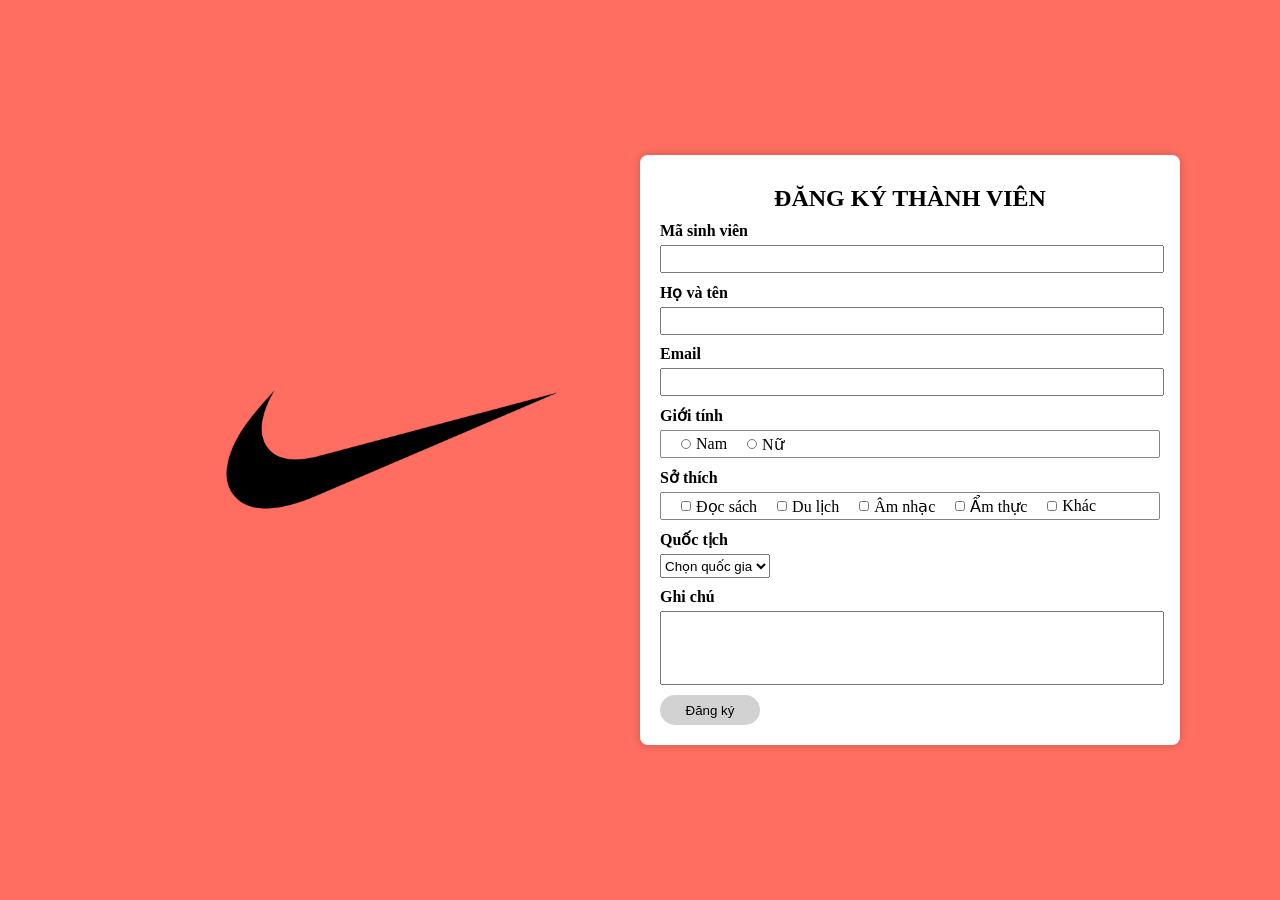
<file: register/index.html>
<!DOCTYPE html>
<html lang="en">

<head>
    <meta charset="UTF-8">
    <meta name="viewport" content="width=device-width, initial-scale=1.0">
    <title>Đăng ký</title>
    <link rel="stylesheet" href="./style.css">
    <link rel="shortcut icon" href="../assets/images/logo.png" type="image/svg+xml">
    <script src="./script.js"></script>
</head>

<body>
    <img src="../assets/images/logo.png" alt="nike">
    <div class="container">
        <h2>ĐĂNG KÝ THÀNH VIÊN</h2>

        <form action="process_form.php" method="post">
            <div class="items">
                <h4>Mã sinh viên</h4>
                <input type="number" id="student-id" name="student-id" required>
                <div id="student-id-error" class="error-message"></div>
            </div>

            <div class="items">
                <h4>Họ và tên</h4>
                <input type="text" id="full-name" name="full-name" required>
                <div id="full-name-error" class="error-message"></div>
            </div>

            <div class="items">
                <h4>Email</h4>
                <input type="email" id="email" name="email" required>
                <div id="email-error" class="error-message"></div>
            </div>

            <div class="items">
                <h4>Giới tính</h4>
                <div class="check">
                    <input type="radio" id="gender-male" name="gender" value="male">
                    <label for="gender-male">Nam</label>
                    <input type="radio" id="gender-female" name="gender" value="female">
                    <label for="gender-female">Nữ</label>
                </div>
                <div id="gender-error" class="error-message"></div>
            </div>

            <div class="items">
                <h4>Sở thích</h4>
                <div class="check">
                    <input type="checkbox" name="hobby" value="Đọc sách">Đọc sách
                    <input type="checkbox" name="hobby" value="Du lịch">Du lịch
                    <input type="checkbox" name="hobby" value="Âm nhạc">Âm nhạc
                    <input type="checkbox" name="hobby" value="Ẩm thực">Ẩm thực
                    <input type="checkbox" name="hobby" value="Khác">Khác
                </div>
                <div id="hobby-error" class="error-message"></div>
            </div>


            <div class="items">
                <h4>Quốc tịch</h4>
                <select id="country" name="country">
                    <option value="" disabled selected>Chọn quốc gia</option>
                    <option value="Vietnam">Việt Nam</option>
                    <option value="USA">Hoa Kỳ</option>
                    <option value="Japan">Nhật Bản</option>
                </select>
                <div id="country-error" class="error-message"></div>
            </div>

            <div class="items">
                <h4>Ghi chú</h4>
                <input type="text" class="note" maxlength="200" name="note">
                <div id="note-error" class="error-message"></div>
            </div>

            <button type="submit" onclick="validateForm()">Đăng ký</button>
        </form>

    </div>

</body>

</html>
</file>
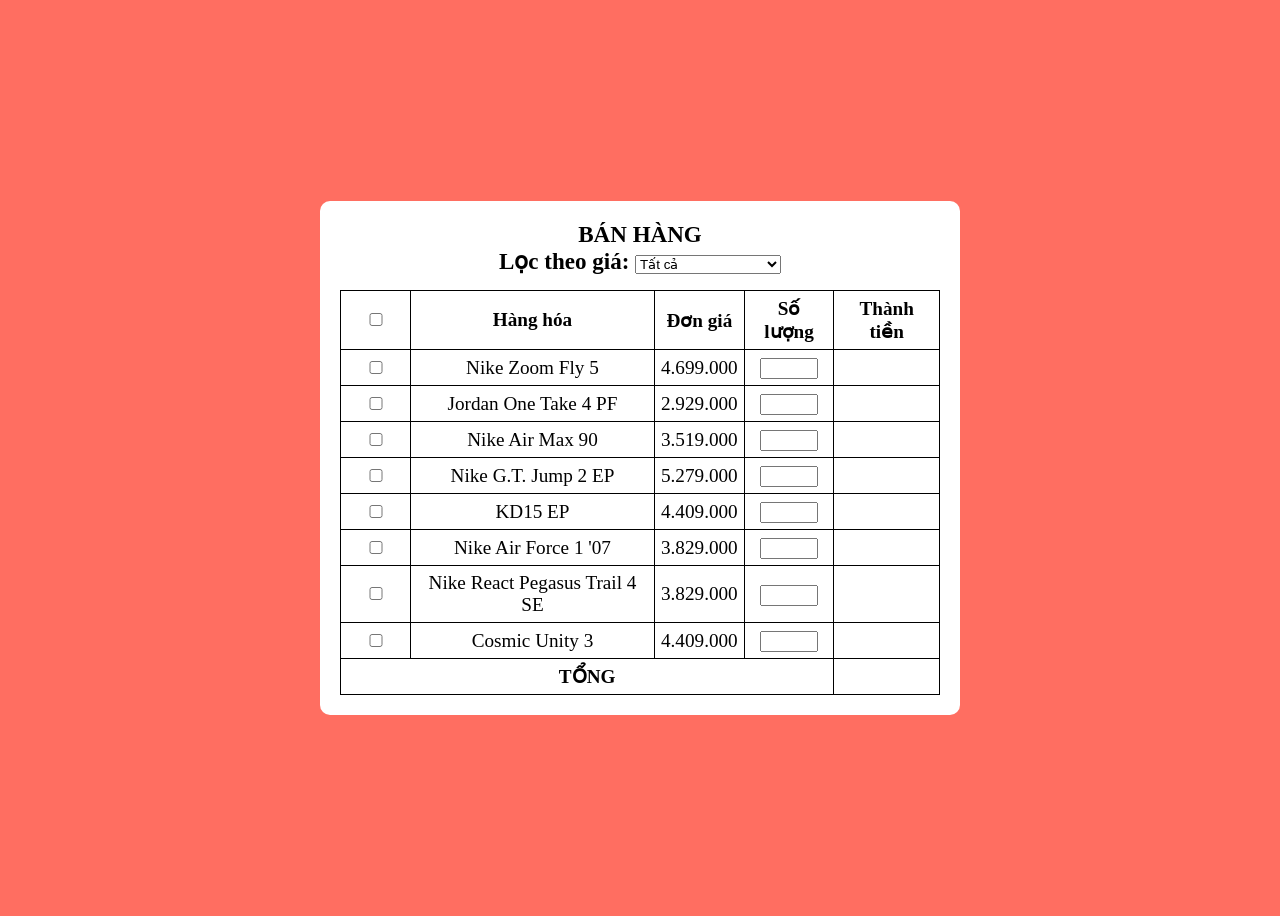
<file: sell/index.html>
<!DOCTYPE html>
<html lang="en">

<head>
    <meta charset="UTF-8">
    <meta name="viewport" content="width=device-width, initial-scale=1.0">
    <title>Bán hàng</title>
    <link rel="shortcut icon" href="../assets/images/logo.png" type="image/svg+xml">
    <link rel="stylesheet" href="./style.css">

<body>
    <div class="wrapper">
        <div class="container">
            <table>
                <caption>BÁN HÀNG</caption>
                <caption id="priceFilterInfo" class="price-filter-info">
                    <label for="priceFilter">Lọc theo giá:</label>
                    <select id="priceFilter">
                        <option value="0">Tất cả</option>
                        <option value="1000000">Dưới 1.000.000 VND</option>
                        <option value="2000000">Dưới 2.000.000 VND</option>
                        <option value="3000000">Dưới 3.000.000 VND</option>
                        <option value="4000000">Dưới 4.000.000 VND</option>
                        <option value="5000000">Dưới 5.000.000 VND</option>
                    </select>
                </caption>
                <thead>
                    <tr>
                        <th><input type="checkbox" id="chonhet"></th>
                        <th>Hàng hóa</th>
                        <th>Đơn giá</th>
                        <th>Số lượng</th>
                        <th>Thành tiền</th>
                    </tr>
                </thead>
                <tbody>
                    <tr>
                        <td><input type="checkbox" class="chon"></td>
                        <td>Nike Zoom Fly 5</td>
                        <td value="4699000">4.699.000</td>
                        <td><input type="number" name="" id=""></td>
                        <td><span></span></td>
                    </tr>
                    <tr>
                        <td><input type="checkbox" class="chon"></td>
                        <td>Jordan One Take 4 PF</td>
                        <td value="2929000">2.929.000</td>
                        <td><input type="number" name="" id=""></td>
                        <td><span></span></td>
                    </tr>
                    <tr>
                        <td><input type="checkbox" class="chon"></td>
                        <td>Nike Air Max 90</td>
                        <td value="3.519.000">3.519.000</td>
                        <td><input type="number" name="" id=""></td>
                        <td><span></span></td>
                    </tr>
                    <tr>
                        <td><input type="checkbox" class="chon"></td>
                        <td>Nike G.T. Jump 2 EP</td>
                        <td value="5.279.000">5.279.000</td>
                        <td><input type="number" name="" id=""></td>
                        <td><span></span></td>
                    </tr>
                    <tr>
                        <td><input type="checkbox" class="chon"></td>
                        <td>KD15 EP</td>
                        <td value="4.409.000">4.409.000</td>
                        <td><input type="number" name="" id=""></td>
                        <td><span></span></td>
                    </tr>
                    <tr>
                        <td><input type="checkbox" class="chon"></td>
                        <td>Nike Air Force 1 '07</td>
                        <td value="3.829.000">3.829.000</td>
                        <td><input type="number" name="" id=""></td>
                        <td><span></span></td>
                    </tr>
                    <tr>
                        <td><input type="checkbox" class="chon"></td>
                        <td>Nike React Pegasus Trail 4 SE</td>
                        <td value="3.829.000">3.829.000</td>
                        <td><input type="number" name="" id=""></td>
                        <td><span></span></td>
                    </tr>
                    <tr>
                        <td><input type="checkbox" class="chon"></td>
                        <td>Cosmic Unity 3</td>
                        <td value="4.409.000">4.409.000</td>
                        <td><input type="number" name="" id=""></td>
                        <td><span></span></td>
                    </tr>
                    <tr>
                        <td colspan="4" style=" font-weight: bolder;">TỔNG</td>
                        <td><span></span></td>
                    </tr>

                </tbody>
            </table>
        </div>
    </div>

    <script>

        const priceFilter = document.getElementById('priceFilter');
        priceFilter.addEventListener('change', function () {
            const selectedPrice = parseInt(this.value);
            const rows = document.querySelectorAll('tbody tr');

            rows.forEach(row => {
                const priceElement = row.querySelector('td[value]');
                const price = parseFloat(priceElement.getAttribute('value').replace(/\./g, ''));

                if (selectedPrice === 0 || price <= selectedPrice) {
                    row.style.display = 'table-row'; // Hiển thị hàng nếu giá thỏa mãn điều kiện
                } else {
                    row.style.display = 'none'; // Ẩn hàng nếu giá không thỏa mãn điều kiện
                }
            });
        });

        // Lắng nghe sự kiện khi checkbox "chonhet" thay đổi
        const selectAllCheckbox = document.getElementById('chonhet');
        selectAllCheckbox.addEventListener('change', function () {
            const allCheckboxes = document.querySelectorAll('tbody input[type="checkbox"].chon');
            allCheckboxes.forEach(checkbox => {
                checkbox.checked = this.checked; // Đặt trạng thái cho tất cả checkbox bên dưới dựa trên checkbox "chonhet"
                const quantityInput = checkbox.closest('tr').querySelector('input[type="number"]');
                const priceElement = checkbox.closest('tr').querySelector('td[value]');
                const totalElement = checkbox.closest('tr').querySelector('td span');
                if (this.checked) {
                    quantityInput.value = 1; // Nếu checkbox được chọn, đặt số lượng thành 1
                    calculateTotal(quantityInput, priceElement, totalElement);
                } else {
                    quantityInput.value = 0; // Nếu checkbox được bỏ chọn, đặt số lượng thành 0
                    totalElement.textContent = '';
                }
                calculateGrandTotal(); // Tính lại tổng số tiền khi có sự thay đổi
            });
        });

        // Lắng nghe sự kiện khi số lượng thay đổi
        const quantityInputs = document.querySelectorAll('tbody input[type="number"]');
        quantityInputs.forEach(input => {
            input.addEventListener('change', function () {
                const checkbox = this.closest('tr').querySelector('input[type="checkbox"]');
                const priceElement = this.closest('tr').querySelector('td[value]');
                const totalElement = this.closest('tr').querySelector('td span');
                checkbox.checked = this.value > 0; // Tích chọn nếu số lượng lớn hơn 0
                calculateTotal(this, priceElement, totalElement);
                calculateGrandTotal(); // Tính lại tổng số tiền khi có sự thay đổi
            });
        });

        // Lắng nghe sự kiện khi checkbox "chon" thay đổi
        const individualCheckboxes = document.querySelectorAll('tbody input[type="checkbox"].chon');
        individualCheckboxes.forEach(checkbox => {
            checkbox.addEventListener('change', function () {
                const quantityInput = this.closest('tr').querySelector('input[type="number"]');
                const priceElement = this.closest('tr').querySelector('td[value]');
                const totalElement = this.closest('tr').querySelector('td span');
                if (this.checked) {
                    quantityInput.value = 1; // Nếu checkbox được chọn, đặt số lượng thành 1
                } else {
                    quantityInput.value = 0; // Nếu checkbox được bỏ chọn, đặt số lượng thành 0
                    totalElement.textContent = '';
                }
                calculateTotal(quantityInput, priceElement, totalElement);
                calculateGrandTotal(); // Tính lại tổng số tiền khi có sự thay đổi
            });
        });

        // Hàm tính tổng tiền dựa trên số lượng và đơn giá
        function calculateTotal(quantityInput, priceElement, totalElement) {
            const quantity = parseInt(quantityInput.value);
            const price = parseFloat(priceElement.getAttribute('value').replace(/\./g, ''));
            const total = quantity * price;
            totalElement.textContent = formatCurrency(total);
        }

        // Hàm tính tổng số tiền của tất cả các mặt hàng đã chọn
        function calculateGrandTotal() {
            const selectedCheckboxes = document.querySelectorAll('tbody input[type="checkbox"].chon:checked');
            let grandTotal = 0;
            selectedCheckboxes.forEach(checkbox => {
                const totalElement = checkbox.closest('tr').querySelector('td span');
                if (totalElement.textContent) {
                    grandTotal += parseFloat(totalElement.textContent.replace(/\D+/g, ''));
                }
            });

            const grandTotalElement = document.querySelector('tbody tr:last-child td span');
            grandTotalElement.textContent = formatCurrency(grandTotal);
        }


        // Hàm định dạng số tiền thành chuỗi có dấu ngăn cách hàng nghìn
        function formatCurrency(amount) {
            return amount.toLocaleString('vi-VN', { style: 'currency', currency: 'VND' });
        }

    </script>

</body>

</html>
</file>
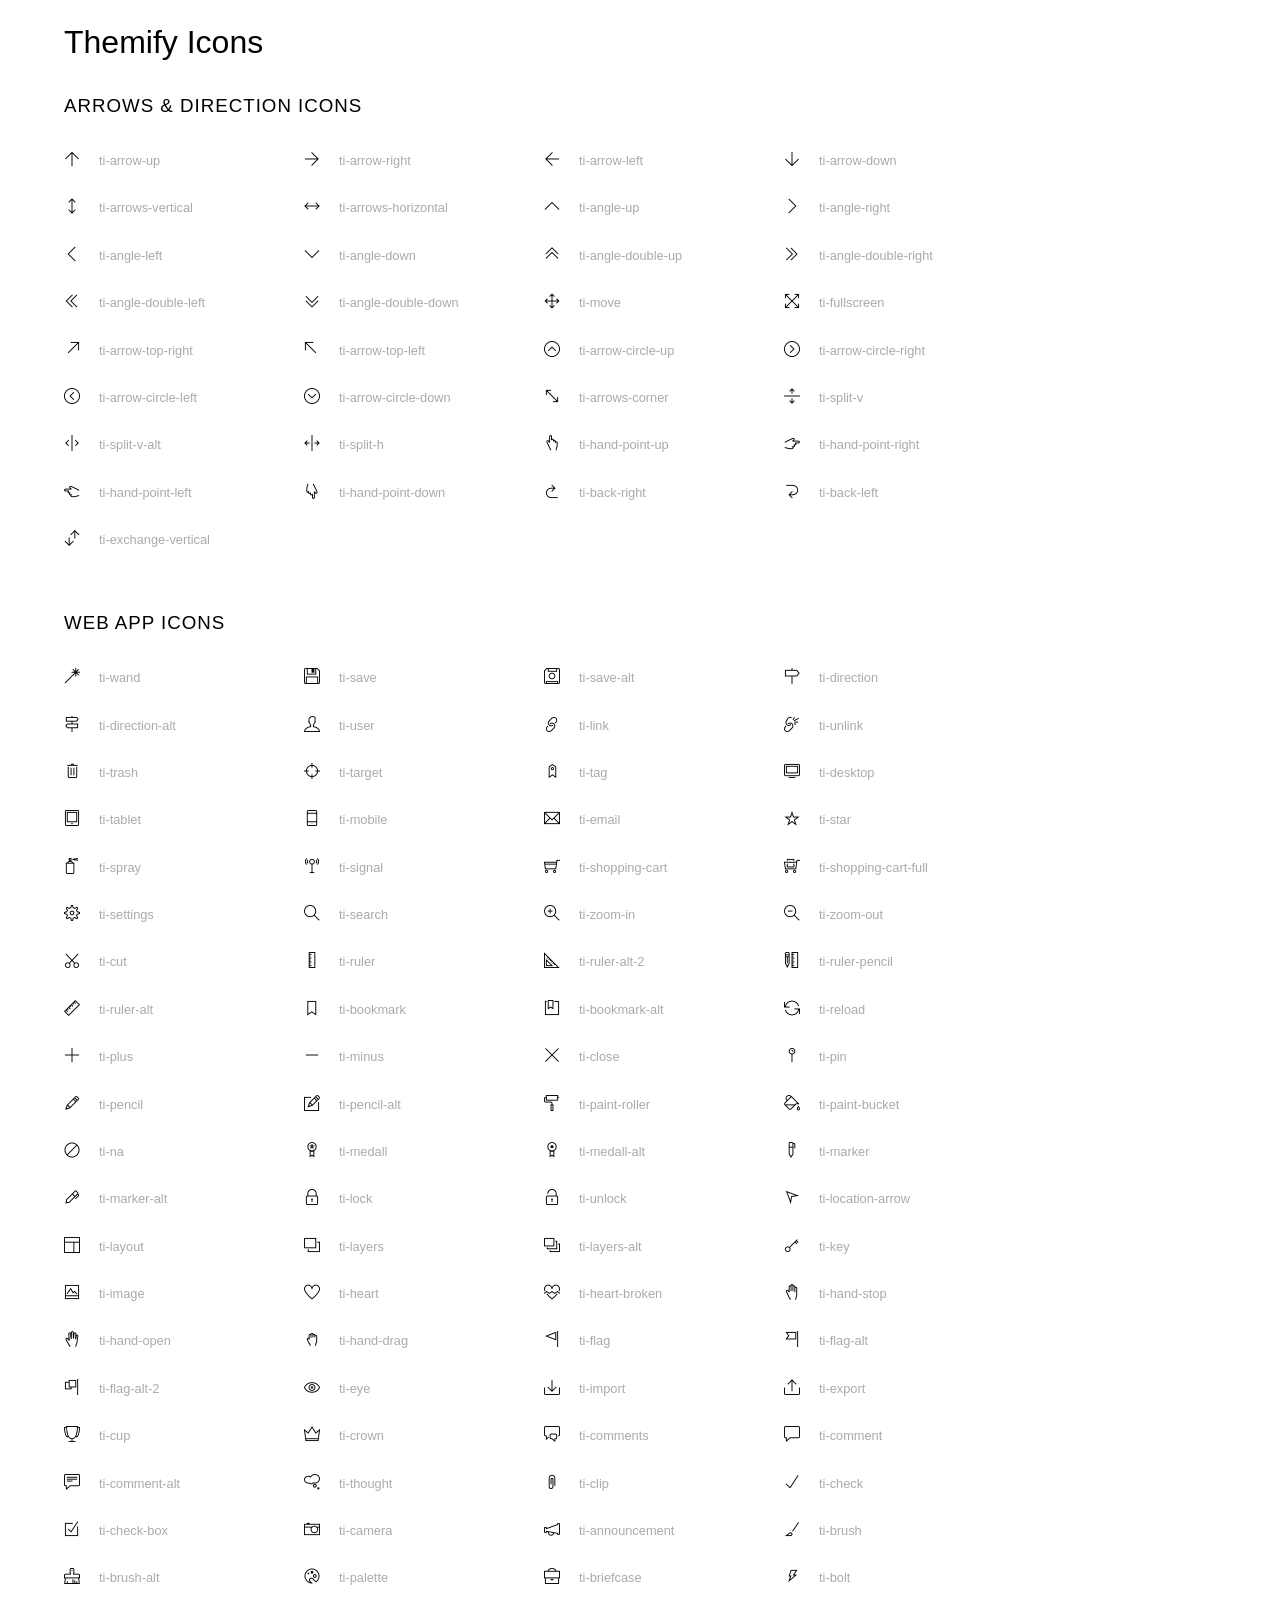
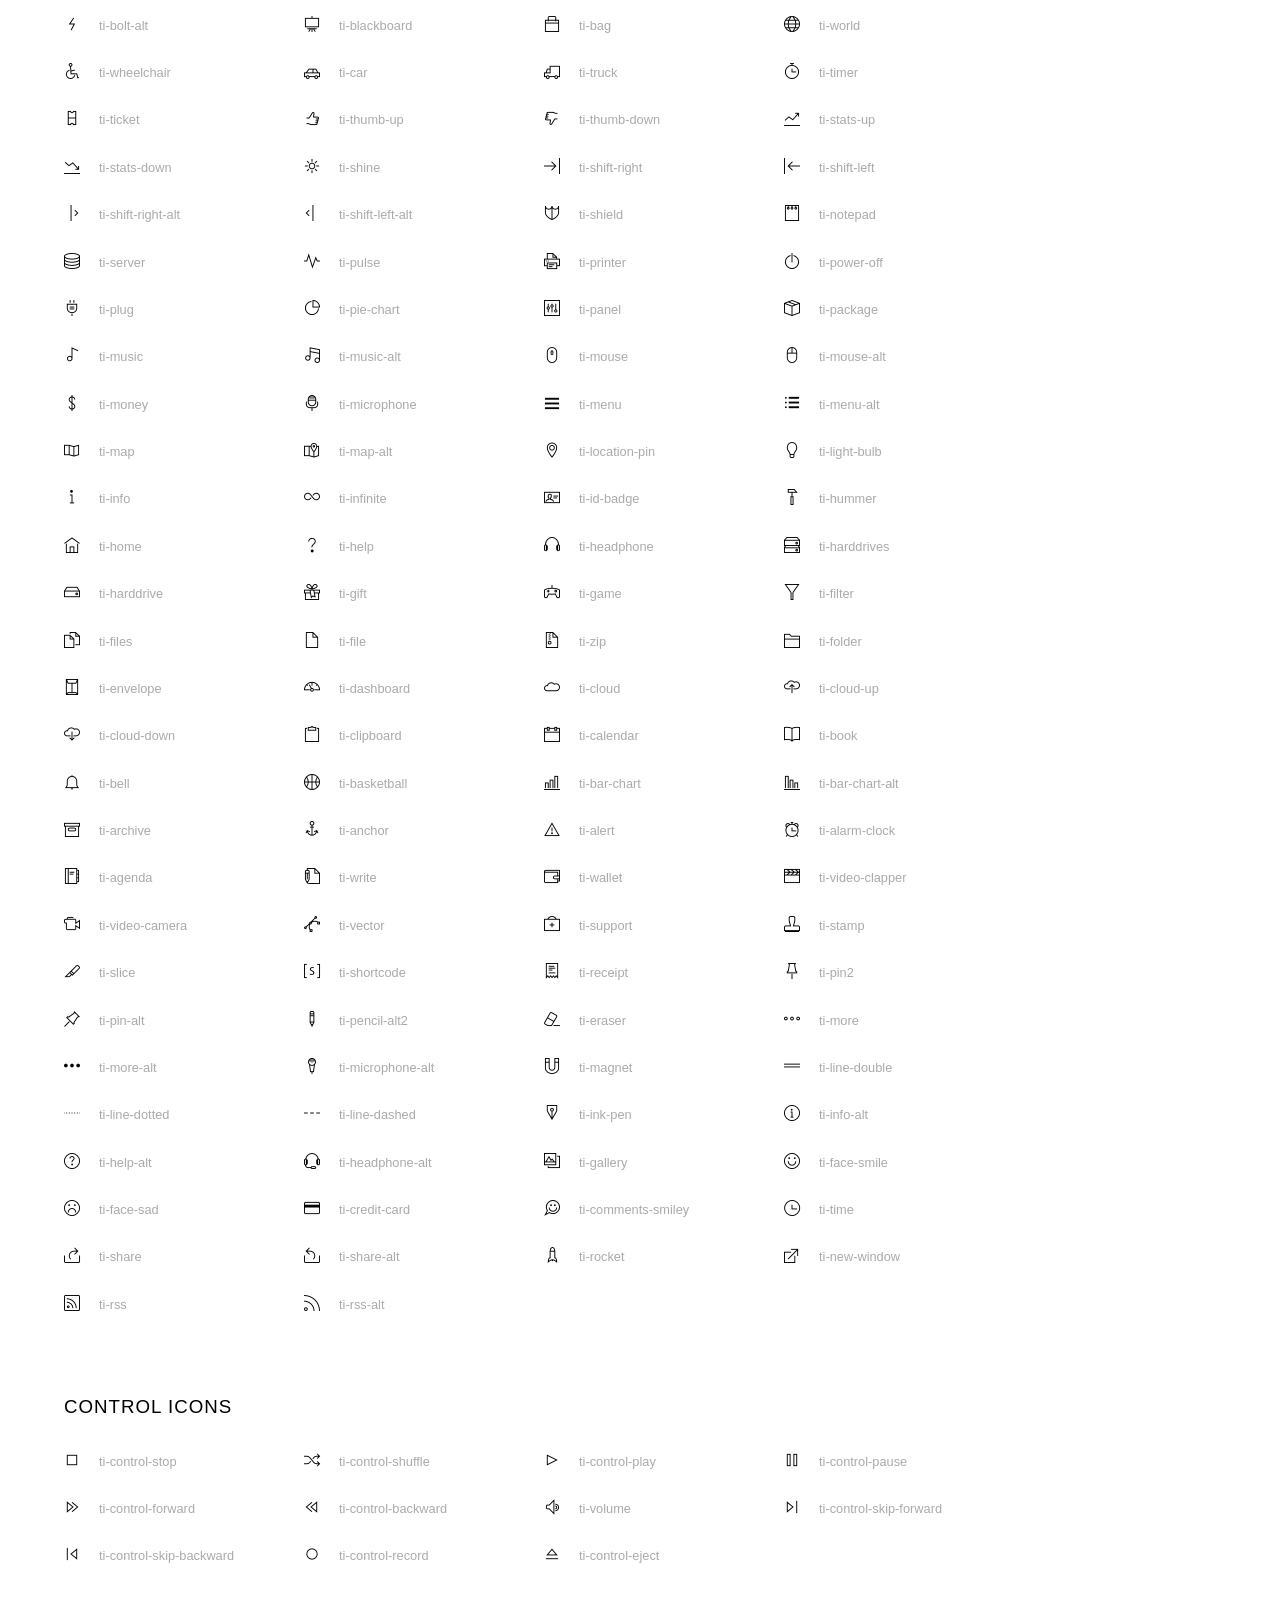
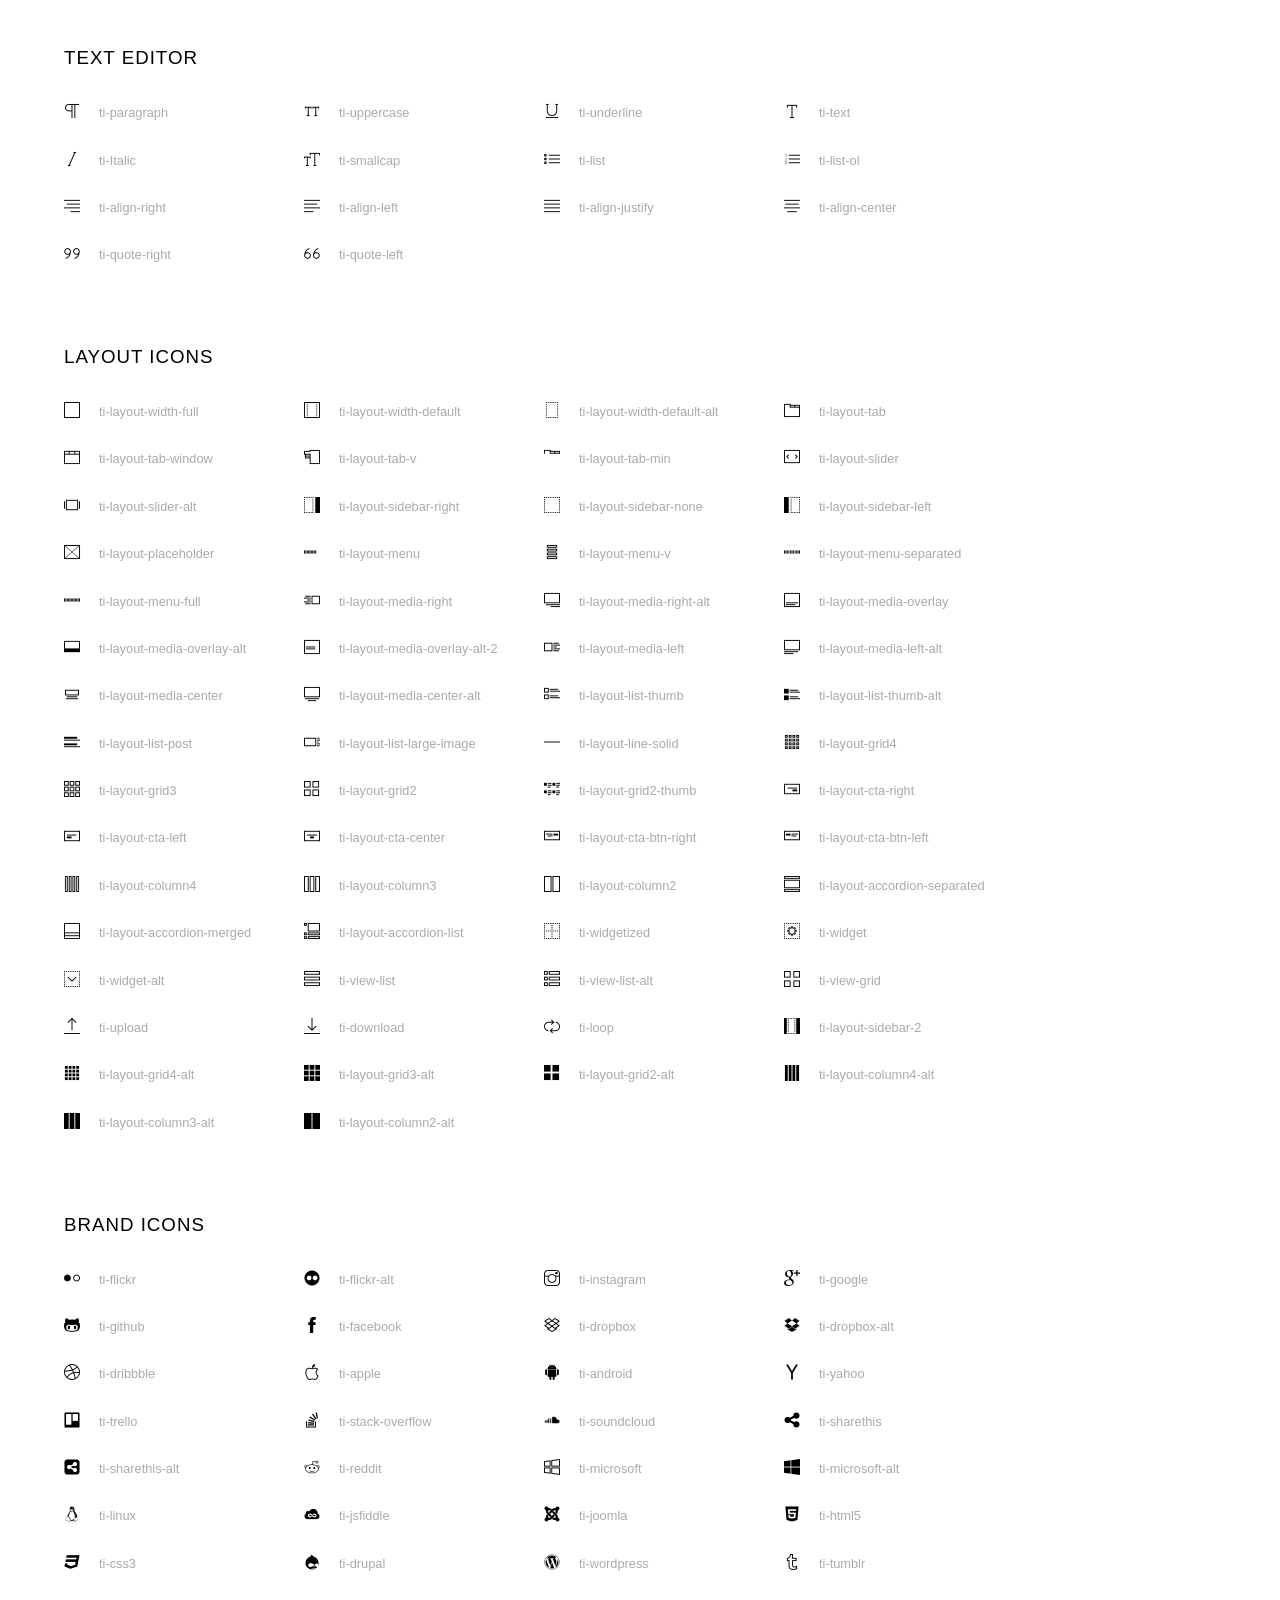
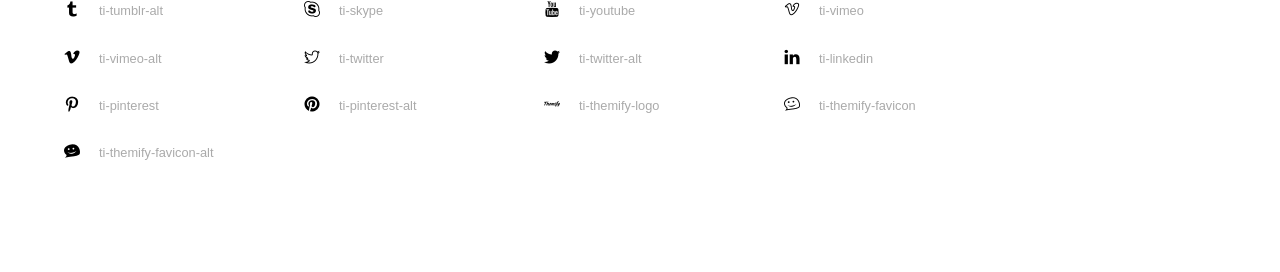
<file: assets/font/index.html>
<!doctype html>
<html>
<head>
	<meta charset="utf-8">
	<title>Themify Icon Font</title>
	<meta name="viewport" content="width=device-width">
	<link rel="stylesheet" href="demo-files/demo.css">
	<link rel="stylesheet" href="themify-icons.css">
	<!--[if lt IE 8]><!-->
	<link rel="stylesheet" href="ie7/ie7.css">
	<!--<![endif]-->
</head>
<body>
	<h1>Themify Icons</h1>

	<div class="icon-section">

		<div class="icon-section">
			<h3>Arrows &amp; Direction Icons </h3>

			<div class="icon-container">
				<span class="ti-arrow-up"></span><span class="icon-name"> ti-arrow-up</span>
			</div>
			<div class="icon-container">
				<span class="ti-arrow-right"></span><span class="icon-name"> ti-arrow-right</span>
			</div>
			<div class="icon-container">
				<span class="ti-arrow-left"></span><span class="icon-name"> ti-arrow-left</span>
			</div>
			<div class="icon-container">
				<span class="ti-arrow-down"></span><span class="icon-name"> ti-arrow-down</span>
			</div>
			<div class="icon-container">
				<span class="ti-arrows-vertical"></span><span class="icon-name"> ti-arrows-vertical</span>
			</div>
			<div class="icon-container">
				<span class="ti-arrows-horizontal"></span><span class="icon-name"> ti-arrows-horizontal</span>
			</div>
			<div class="icon-container">
				<span class="ti-angle-up"></span><span class="icon-name"> ti-angle-up</span>
			</div>
			<div class="icon-container">
				<span class="ti-angle-right"></span><span class="icon-name"> ti-angle-right</span>
			</div>
			<div class="icon-container">
				<span class="ti-angle-left"></span><span class="icon-name"> ti-angle-left</span>
			</div>
			<div class="icon-container">
				<span class="ti-angle-down"></span><span class="icon-name"> ti-angle-down</span>
			</div>	
			<div class="icon-container">
				<span class="ti-angle-double-up"></span><span class="icon-name"> ti-angle-double-up</span>
			</div>
			<div class="icon-container">
				<span class="ti-angle-double-right"></span><span class="icon-name"> ti-angle-double-right</span>
			</div>
			<div class="icon-container">
				<span class="ti-angle-double-left"></span><span class="icon-name"> ti-angle-double-left</span>
			</div>
			<div class="icon-container">
				<span class="ti-angle-double-down"></span><span class="icon-name"> ti-angle-double-down</span>
			</div>					
			<div class="icon-container">
				<span class="ti-move"></span><span class="icon-name"> ti-move</span>
			</div>
			<div class="icon-container">
				<span class="ti-fullscreen"></span><span class="icon-name"> ti-fullscreen</span>
			</div>
			<div class="icon-container">
				<span class="ti-arrow-top-right"></span><span class="icon-name"> ti-arrow-top-right</span>
			</div>
			<div class="icon-container">
				<span class="ti-arrow-top-left"></span><span class="icon-name"> ti-arrow-top-left</span>
			</div>
			<div class="icon-container">
				<span class="ti-arrow-circle-up"></span><span class="icon-name"> ti-arrow-circle-up</span>
			</div>
			<div class="icon-container">
				<span class="ti-arrow-circle-right"></span><span class="icon-name"> ti-arrow-circle-right</span>
			</div>
			<div class="icon-container">
				<span class="ti-arrow-circle-left"></span><span class="icon-name"> ti-arrow-circle-left</span>
			</div>
			<div class="icon-container">
				<span class="ti-arrow-circle-down"></span><span class="icon-name"> ti-arrow-circle-down</span>
			</div>
			<div class="icon-container">
				<span class="ti-arrows-corner"></span><span class="icon-name"> ti-arrows-corner</span>
			</div>
			<div class="icon-container">
				<span class="ti-split-v"></span><span class="icon-name"> ti-split-v</span>
			</div>

			<div class="icon-container">
				<span class="ti-split-v-alt"></span><span class="icon-name"> ti-split-v-alt</span>
			</div>
			<div class="icon-container">
				<span class="ti-split-h"></span><span class="icon-name"> ti-split-h</span>
			</div>
			<div class="icon-container">
				<span class="ti-hand-point-up"></span><span class="icon-name"> ti-hand-point-up</span>
			</div>
			<div class="icon-container">
				<span class="ti-hand-point-right"></span><span class="icon-name"> ti-hand-point-right</span>
			</div>
			<div class="icon-container">
				<span class="ti-hand-point-left"></span><span class="icon-name"> ti-hand-point-left</span>
			</div>
			<div class="icon-container">
				<span class="ti-hand-point-down"></span><span class="icon-name"> ti-hand-point-down</span>
			</div>
			<div class="icon-container">
				<span class="ti-back-right"></span><span class="icon-name"> ti-back-right</span>
			</div>
			<div class="icon-container">
				<span class="ti-back-left"></span><span class="icon-name"> ti-back-left</span>
			</div>
			<div class="icon-container">
				<span class="ti-exchange-vertical"></span><span class="icon-name"> ti-exchange-vertical</span>
			</div>

		</div> <!-- Arrows Icons -->



		<h3>Web App Icons</h3>
		
		<div class="icon-section">

			<div class="icon-container">
				<span class="ti-wand"></span><span class="icon-name"> ti-wand</span>
			</div>
			<div class="icon-container">
				<span class="ti-save"></span><span class="icon-name"> ti-save</span>
			</div>
			<div class="icon-container">
				<span class="ti-save-alt"></span><span class="icon-name"> ti-save-alt</span>
			</div>

			<div class="icon-container">
				<span class="ti-direction"></span><span class="icon-name"> ti-direction</span>
			</div>
			<div class="icon-container">
				<span class="ti-direction-alt"></span><span class="icon-name"> ti-direction-alt</span>
			</div>
			<div class="icon-container">
				<span class="ti-user"></span><span class="icon-name"> ti-user</span>
			</div>
			<div class="icon-container">
				<span class="ti-link"></span><span class="icon-name"> ti-link</span>
			</div>
			<div class="icon-container">
				<span class="ti-unlink"></span><span class="icon-name"> ti-unlink</span>
			</div>
			<div class="icon-container">
				<span class="ti-trash"></span><span class="icon-name"> ti-trash</span>
			</div>
			<div class="icon-container">
				<span class="ti-target"></span><span class="icon-name"> ti-target</span>
			</div>
			<div class="icon-container">
				<span class="ti-tag"></span><span class="icon-name"> ti-tag</span>
			</div>
			<div class="icon-container">
				<span class="ti-desktop"></span><span class="icon-name"> ti-desktop</span>
			</div>
			<div class="icon-container">
				<span class="ti-tablet"></span><span class="icon-name"> ti-tablet</span>
			</div>
			<div class="icon-container">
				<span class="ti-mobile"></span><span class="icon-name"> ti-mobile</span>
			</div>
			<div class="icon-container">
				<span class="ti-email"></span><span class="icon-name"> ti-email</span>
			</div>	
			<div class="icon-container">
				<span class="ti-star"></span><span class="icon-name"> ti-star</span>
			</div>
			<div class="icon-container">
				<span class="ti-spray"></span><span class="icon-name"> ti-spray</span>
			</div>
			<div class="icon-container">
				<span class="ti-signal"></span><span class="icon-name"> ti-signal</span>
			</div>
			<div class="icon-container">
				<span class="ti-shopping-cart"></span><span class="icon-name"> ti-shopping-cart</span>
			</div>
			<div class="icon-container">
				<span class="ti-shopping-cart-full"></span><span class="icon-name"> ti-shopping-cart-full</span>
			</div>
			<div class="icon-container">
				<span class="ti-settings"></span><span class="icon-name"> ti-settings</span>
			</div>
			<div class="icon-container">
				<span class="ti-search"></span><span class="icon-name"> ti-search</span>
			</div>
			<div class="icon-container">
				<span class="ti-zoom-in"></span><span class="icon-name"> ti-zoom-in</span>
			</div>
			<div class="icon-container">
				<span class="ti-zoom-out"></span><span class="icon-name"> ti-zoom-out</span>
			</div>
			<div class="icon-container">
				<span class="ti-cut"></span><span class="icon-name"> ti-cut</span>
			</div>
			<div class="icon-container">
				<span class="ti-ruler"></span><span class="icon-name"> ti-ruler</span>
			</div>
			<div class="icon-container">
				<span class="ti-ruler-alt-2"></span><span class="icon-name"> ti-ruler-alt-2</span>
			</div>			
			<div class="icon-container">
				<span class="ti-ruler-pencil"></span><span class="icon-name"> ti-ruler-pencil</span>
			</div>
			<div class="icon-container">
				<span class="ti-ruler-alt"></span><span class="icon-name"> ti-ruler-alt</span>
			</div>
			<div class="icon-container">
				<span class="ti-bookmark"></span><span class="icon-name"> ti-bookmark</span>
			</div>
			<div class="icon-container">
				<span class="ti-bookmark-alt"></span><span class="icon-name"> ti-bookmark-alt</span>
			</div>
			<div class="icon-container">
				<span class="ti-reload"></span><span class="icon-name"> ti-reload</span>
			</div>
			<div class="icon-container">
				<span class="ti-plus"></span><span class="icon-name"> ti-plus</span>
			</div>
			<div class="icon-container">
				<span class="ti-minus"></span><span class="icon-name"> ti-minus</span>
			</div>
			<div class="icon-container">
				<span class="ti-close"></span><span class="icon-name"> ti-close</span>
			</div>			
			<div class="icon-container">
				<span class="ti-pin"></span><span class="icon-name"> ti-pin</span>
			</div>
			<div class="icon-container">
				<span class="ti-pencil"></span><span class="icon-name"> ti-pencil</span>
			</div>
					
		  	<div class="icon-container">
				<span class="ti-pencil-alt"></span><span class="icon-name"> ti-pencil-alt</span>
			</div>
			<div class="icon-container">
				<span class="ti-paint-roller"></span><span class="icon-name"> ti-paint-roller</span>
			</div>
			<div class="icon-container">
				<span class="ti-paint-bucket"></span><span class="icon-name"> ti-paint-bucket</span>
			</div>
			<div class="icon-container">
				<span class="ti-na"></span><span class="icon-name"> ti-na</span>
			</div>
			<div class="icon-container">
				<span class="ti-medall"></span><span class="icon-name"> ti-medall</span>
			</div>
			<div class="icon-container">
				<span class="ti-medall-alt"></span><span class="icon-name"> ti-medall-alt</span>
			</div>
			<div class="icon-container">
				<span class="ti-marker"></span><span class="icon-name"> ti-marker</span>
			</div>
			<div class="icon-container">
				<span class="ti-marker-alt"></span><span class="icon-name"> ti-marker-alt</span>
			</div>

			<div class="icon-container">
				<span class="ti-lock"></span><span class="icon-name"> ti-lock</span>
			</div>
			<div class="icon-container">
				<span class="ti-unlock"></span><span class="icon-name"> ti-unlock</span>
			</div>
			<div class="icon-container">
				<span class="ti-location-arrow"></span><span class="icon-name"> ti-location-arrow</span>
			</div>
			<div class="icon-container">
				<span class="ti-layout"></span><span class="icon-name"> ti-layout</span>
			</div>
			<div class="icon-container">
				<span class="ti-layers"></span><span class="icon-name"> ti-layers</span>
			</div>
			<div class="icon-container">
				<span class="ti-layers-alt"></span><span class="icon-name"> ti-layers-alt</span>
			</div>
			<div class="icon-container">
				<span class="ti-key"></span><span class="icon-name"> ti-key</span>
			</div>
			<div class="icon-container">
				<span class="ti-image"></span><span class="icon-name"> ti-image</span>
			</div>
			<div class="icon-container">
				<span class="ti-heart"></span><span class="icon-name"> ti-heart</span>
			</div>
			<div class="icon-container">
				<span class="ti-heart-broken"></span><span class="icon-name"> ti-heart-broken</span>
			</div>
			<div class="icon-container">
				<span class="ti-hand-stop"></span><span class="icon-name"> ti-hand-stop</span>
			</div>
			<div class="icon-container">
				<span class="ti-hand-open"></span><span class="icon-name"> ti-hand-open</span>
			</div>
			<div class="icon-container">
				<span class="ti-hand-drag"></span><span class="icon-name"> ti-hand-drag</span>
			</div>
			<div class="icon-container">
				<span class="ti-flag"></span><span class="icon-name"> ti-flag</span>
			</div>
			<div class="icon-container">
				<span class="ti-flag-alt"></span><span class="icon-name"> ti-flag-alt</span>
			</div>
			<div class="icon-container">
				<span class="ti-flag-alt-2"></span><span class="icon-name"> ti-flag-alt-2</span>
			</div>
			<div class="icon-container">
				<span class="ti-eye"></span><span class="icon-name"> ti-eye</span>
			</div>
			<div class="icon-container">
				<span class="ti-import"></span><span class="icon-name"> ti-import</span>
			</div>			
			<div class="icon-container">
				<span class="ti-export"></span><span class="icon-name"> ti-export</span>
			</div>
			<div class="icon-container">
				<span class="ti-cup"></span><span class="icon-name"> ti-cup</span>
			</div>
			<div class="icon-container">
				<span class="ti-crown"></span><span class="icon-name"> ti-crown</span>
			</div>
			<div class="icon-container">
				<span class="ti-comments"></span><span class="icon-name"> ti-comments</span>
			</div>
			<div class="icon-container">
				<span class="ti-comment"></span><span class="icon-name"> ti-comment</span>
			</div>
			<div class="icon-container">
				<span class="ti-comment-alt"></span><span class="icon-name"> ti-comment-alt</span>
			</div>
			<div class="icon-container">
				<span class="ti-thought"></span><span class="icon-name"> ti-thought</span>
			</div>			
			<div class="icon-container">
				<span class="ti-clip"></span><span class="icon-name"> ti-clip</span>
			</div>

			<div class="icon-container">
				<span class="ti-check"></span><span class="icon-name"> ti-check</span>
			</div>
			<div class="icon-container">
				<span class="ti-check-box"></span><span class="icon-name"> ti-check-box</span>
			</div>
			<div class="icon-container">
				<span class="ti-camera"></span><span class="icon-name"> ti-camera</span>
			</div>
			<div class="icon-container">
				<span class="ti-announcement"></span><span class="icon-name"> ti-announcement</span>
			</div>
			<div class="icon-container">
				<span class="ti-brush"></span><span class="icon-name"> ti-brush</span>
			</div>
			<div class="icon-container">
				<span class="ti-brush-alt"></span><span class="icon-name"> ti-brush-alt</span>
			</div>
			<div class="icon-container">
				<span class="ti-palette"></span><span class="icon-name"> ti-palette</span>
			</div>			
			<div class="icon-container">
				<span class="ti-briefcase"></span><span class="icon-name"> ti-briefcase</span>
			</div>
			<div class="icon-container">
				<span class="ti-bolt"></span><span class="icon-name"> ti-bolt</span>
			</div>
			<div class="icon-container">
				<span class="ti-bolt-alt"></span><span class="icon-name"> ti-bolt-alt</span>
			</div>
			<div class="icon-container">
				<span class="ti-blackboard"></span><span class="icon-name"> ti-blackboard</span>
			</div>
			<div class="icon-container">
				<span class="ti-bag"></span><span class="icon-name"> ti-bag</span>
			</div>
			<div class="icon-container">
				<span class="ti-world"></span><span class="icon-name"> ti-world</span>
			</div>
			<div class="icon-container">
				<span class="ti-wheelchair"></span><span class="icon-name"> ti-wheelchair</span>
			</div>
			<div class="icon-container">
				<span class="ti-car"></span><span class="icon-name"> ti-car</span>
			</div>
			<div class="icon-container">
				<span class="ti-truck"></span><span class="icon-name"> ti-truck</span>
			</div>
			<div class="icon-container">
				<span class="ti-timer"></span><span class="icon-name"> ti-timer</span>
			</div>
			<div class="icon-container">
				<span class="ti-ticket"></span><span class="icon-name"> ti-ticket</span>
			</div>
			<div class="icon-container">
				<span class="ti-thumb-up"></span><span class="icon-name"> ti-thumb-up</span>
			</div>
			<div class="icon-container">
				<span class="ti-thumb-down"></span><span class="icon-name"> ti-thumb-down</span>
			</div>

			<div class="icon-container">
				<span class="ti-stats-up"></span><span class="icon-name"> ti-stats-up</span>
			</div>
			<div class="icon-container">
				<span class="ti-stats-down"></span><span class="icon-name"> ti-stats-down</span>
			</div>
			<div class="icon-container">
				<span class="ti-shine"></span><span class="icon-name"> ti-shine</span>
			</div>
			<div class="icon-container">
				<span class="ti-shift-right"></span><span class="icon-name"> ti-shift-right</span>
			</div>
			<div class="icon-container">
				<span class="ti-shift-left"></span><span class="icon-name"> ti-shift-left</span>
			</div>

			<div class="icon-container">
				<span class="ti-shift-right-alt"></span><span class="icon-name"> ti-shift-right-alt</span>
			</div>
			<div class="icon-container">
				<span class="ti-shift-left-alt"></span><span class="icon-name"> ti-shift-left-alt</span>
			</div>
			<div class="icon-container">
				<span class="ti-shield"></span><span class="icon-name"> ti-shield</span>
			</div>
			<div class="icon-container">
				<span class="ti-notepad"></span><span class="icon-name"> ti-notepad</span>
			</div>
			<div class="icon-container">
				<span class="ti-server"></span><span class="icon-name"> ti-server</span>
			</div>

			<div class="icon-container">
				<span class="ti-pulse"></span><span class="icon-name"> ti-pulse</span>
			</div>
			<div class="icon-container">
				<span class="ti-printer"></span><span class="icon-name"> ti-printer</span>
			</div>
			<div class="icon-container">
				<span class="ti-power-off"></span><span class="icon-name"> ti-power-off</span>
			</div>
			<div class="icon-container">
				<span class="ti-plug"></span><span class="icon-name"> ti-plug</span>
			</div>
			<div class="icon-container">
				<span class="ti-pie-chart"></span><span class="icon-name"> ti-pie-chart</span>
			</div>

			<div class="icon-container">
				<span class="ti-panel"></span><span class="icon-name"> ti-panel</span>
			</div>
			<div class="icon-container">
				<span class="ti-package"></span><span class="icon-name"> ti-package</span>
			</div>
			<div class="icon-container">
				<span class="ti-music"></span><span class="icon-name"> ti-music</span>
			</div>
			<div class="icon-container">
				<span class="ti-music-alt"></span><span class="icon-name"> ti-music-alt</span>
			</div>
			<div class="icon-container">
				<span class="ti-mouse"></span><span class="icon-name"> ti-mouse</span>
			</div>
			<div class="icon-container">
				<span class="ti-mouse-alt"></span><span class="icon-name"> ti-mouse-alt</span>
			</div>
			<div class="icon-container">
				<span class="ti-money"></span><span class="icon-name"> ti-money</span>
			</div>
			<div class="icon-container">
				<span class="ti-microphone"></span><span class="icon-name"> ti-microphone</span>
			</div>
			<div class="icon-container">
				<span class="ti-menu"></span><span class="icon-name"> ti-menu</span>
			</div>
			<div class="icon-container">
				<span class="ti-menu-alt"></span><span class="icon-name"> ti-menu-alt</span>
			</div>
			<div class="icon-container">
				<span class="ti-map"></span><span class="icon-name"> ti-map</span>
			</div>
			<div class="icon-container">
				<span class="ti-map-alt"></span><span class="icon-name"> ti-map-alt</span>
			</div>

			<div class="icon-container">
				<span class="ti-location-pin"></span><span class="icon-name"> ti-location-pin</span>
			</div>

			<div class="icon-container">
				<span class="ti-light-bulb"></span><span class="icon-name"> ti-light-bulb</span>
			</div>
			<div class="icon-container">
				<span class="ti-info"></span><span class="icon-name"> ti-info</span>
			</div>
			<div class="icon-container">
				<span class="ti-infinite"></span><span class="icon-name"> ti-infinite</span>
			</div>
			<div class="icon-container">
				<span class="ti-id-badge"></span><span class="icon-name"> ti-id-badge</span>
			</div>
			<div class="icon-container">
				<span class="ti-hummer"></span><span class="icon-name"> ti-hummer</span>
			</div>
			<div class="icon-container">
				<span class="ti-home"></span><span class="icon-name"> ti-home</span>
			</div>
			<div class="icon-container">
				<span class="ti-help"></span><span class="icon-name"> ti-help</span>
			</div>
			<div class="icon-container">
				<span class="ti-headphone"></span><span class="icon-name"> ti-headphone</span>
			</div>
			<div class="icon-container">
				<span class="ti-harddrives"></span><span class="icon-name"> ti-harddrives</span>
			</div>
			<div class="icon-container">
				<span class="ti-harddrive"></span><span class="icon-name"> ti-harddrive</span>
			</div>
			<div class="icon-container">
				<span class="ti-gift"></span><span class="icon-name"> ti-gift</span>
			</div>
			<div class="icon-container">
				<span class="ti-game"></span><span class="icon-name"> ti-game</span>
			</div>
			<div class="icon-container">
				<span class="ti-filter"></span><span class="icon-name"> ti-filter</span>
			</div>
			<div class="icon-container">
				<span class="ti-files"></span><span class="icon-name"> ti-files</span>
			</div>
			<div class="icon-container">
				<span class="ti-file"></span><span class="icon-name"> ti-file</span>
			</div>
			<div class="icon-container">
				<span class="ti-zip"></span><span class="icon-name"> ti-zip</span>
			</div>
			<div class="icon-container">
				<span class="ti-folder"></span><span class="icon-name"> ti-folder</span>
			</div>			
			<div class="icon-container">
				<span class="ti-envelope"></span><span class="icon-name"> ti-envelope</span>
			</div>


			<div class="icon-container">
				<span class="ti-dashboard"></span><span class="icon-name"> ti-dashboard</span>
			</div>
			<div class="icon-container">
				<span class="ti-cloud"></span><span class="icon-name"> ti-cloud</span>
			</div>
			<div class="icon-container">
				<span class="ti-cloud-up"></span><span class="icon-name"> ti-cloud-up</span>
			</div>
			<div class="icon-container">
				<span class="ti-cloud-down"></span><span class="icon-name"> ti-cloud-down</span>
			</div>
			<div class="icon-container">
				<span class="ti-clipboard"></span><span class="icon-name"> ti-clipboard</span>
			</div>
			<div class="icon-container">
				<span class="ti-calendar"></span><span class="icon-name"> ti-calendar</span>
			</div>
			<div class="icon-container">
				<span class="ti-book"></span><span class="icon-name"> ti-book</span>
			</div>
			<div class="icon-container">
				<span class="ti-bell"></span><span class="icon-name"> ti-bell</span>
			</div>
			<div class="icon-container">
				<span class="ti-basketball"></span><span class="icon-name"> ti-basketball</span>
			</div>
			<div class="icon-container">
				<span class="ti-bar-chart"></span><span class="icon-name"> ti-bar-chart</span>
			</div>
			<div class="icon-container">
				<span class="ti-bar-chart-alt"></span><span class="icon-name"> ti-bar-chart-alt</span>
			</div>


			<div class="icon-container">
				<span class="ti-archive"></span><span class="icon-name"> ti-archive</span>
			</div>
			<div class="icon-container">
				<span class="ti-anchor"></span><span class="icon-name"> ti-anchor</span>
			</div>

			<div class="icon-container">
				<span class="ti-alert"></span><span class="icon-name"> ti-alert</span>
			</div>
			<div class="icon-container">
				<span class="ti-alarm-clock"></span><span class="icon-name"> ti-alarm-clock</span>
			</div>
			<div class="icon-container">
				<span class="ti-agenda"></span><span class="icon-name"> ti-agenda</span>
			</div>
			<div class="icon-container">
				<span class="ti-write"></span><span class="icon-name"> ti-write</span>
			</div>

			<div class="icon-container">
				<span class="ti-wallet"></span><span class="icon-name"> ti-wallet</span>
			</div>
			<div class="icon-container">
				<span class="ti-video-clapper"></span><span class="icon-name"> ti-video-clapper</span>
			</div>
			<div class="icon-container">
				<span class="ti-video-camera"></span><span class="icon-name"> ti-video-camera</span>
			</div>
			<div class="icon-container">
				<span class="ti-vector"></span><span class="icon-name"> ti-vector</span>
			</div>

			<div class="icon-container">
				<span class="ti-support"></span><span class="icon-name"> ti-support</span>
			</div>
			<div class="icon-container">
				<span class="ti-stamp"></span><span class="icon-name"> ti-stamp</span>
			</div>
			<div class="icon-container">
				<span class="ti-slice"></span><span class="icon-name"> ti-slice</span>
			</div>
			<div class="icon-container">
				<span class="ti-shortcode"></span><span class="icon-name"> ti-shortcode</span>
			</div>
			<div class="icon-container">
				<span class="ti-receipt"></span><span class="icon-name"> ti-receipt</span>
			</div>
			<div class="icon-container">
				<span class="ti-pin2"></span><span class="icon-name"> ti-pin2</span>
			</div>
			<div class="icon-container">
				<span class="ti-pin-alt"></span><span class="icon-name"> ti-pin-alt</span>
			</div>
			<div class="icon-container">
				<span class="ti-pencil-alt2"></span><span class="icon-name"> ti-pencil-alt2</span>
			</div>
			<div class="icon-container">
				<span class="ti-eraser"></span><span class="icon-name"> ti-eraser</span>
			</div>			
			<div class="icon-container">
				<span class="ti-more"></span><span class="icon-name"> ti-more</span>
			</div>
			<div class="icon-container">
				<span class="ti-more-alt"></span><span class="icon-name"> ti-more-alt</span>
			</div>
			<div class="icon-container">
				<span class="ti-microphone-alt"></span><span class="icon-name"> ti-microphone-alt</span>
			</div>
			<div class="icon-container">
				<span class="ti-magnet"></span><span class="icon-name"> ti-magnet</span>
			</div>
			<div class="icon-container">
				<span class="ti-line-double"></span><span class="icon-name"> ti-line-double</span>
			</div>
			<div class="icon-container">
				<span class="ti-line-dotted"></span><span class="icon-name"> ti-line-dotted</span>
			</div>
			<div class="icon-container">
				<span class="ti-line-dashed"></span><span class="icon-name"> ti-line-dashed</span>
			</div>

			<div class="icon-container">
				<span class="ti-ink-pen"></span><span class="icon-name"> ti-ink-pen</span>
			</div>
			<div class="icon-container">
				<span class="ti-info-alt"></span><span class="icon-name"> ti-info-alt</span>
			</div>
			<div class="icon-container">
				<span class="ti-help-alt"></span><span class="icon-name"> ti-help-alt</span>
			</div>
			<div class="icon-container">
				<span class="ti-headphone-alt"></span><span class="icon-name"> ti-headphone-alt</span>
			</div>

			<div class="icon-container">
				<span class="ti-gallery"></span><span class="icon-name"> ti-gallery</span>
			</div>
			<div class="icon-container">
				<span class="ti-face-smile"></span><span class="icon-name"> ti-face-smile</span>
			</div>
			<div class="icon-container">
				<span class="ti-face-sad"></span><span class="icon-name"> ti-face-sad</span>
			</div>
			<div class="icon-container">
				<span class="ti-credit-card"></span><span class="icon-name"> ti-credit-card</span>
			</div>
			<div class="icon-container">
				<span class="ti-comments-smiley"></span><span class="icon-name"> ti-comments-smiley</span>
			</div>
			<div class="icon-container">
				<span class="ti-time"></span><span class="icon-name"> ti-time</span>
			</div>
			<div class="icon-container">
				<span class="ti-share"></span><span class="icon-name"> ti-share</span>
			</div>
			<div class="icon-container">
				<span class="ti-share-alt"></span><span class="icon-name"> ti-share-alt</span>
			</div>
			<div class="icon-container">
				<span class="ti-rocket"></span><span class="icon-name"> ti-rocket</span>
			</div>

			<div class="icon-container">
				<span class="ti-new-window"></span><span class="icon-name"> ti-new-window</span>
			</div>

			<div class="icon-container">
				<span class="ti-rss"></span><span class="icon-name"> ti-rss</span>
			</div>

			<div class="icon-container">
				<span class="ti-rss-alt"></span><span class="icon-name"> ti-rss-alt</span>
			</div>
			
		</div><!-- Web App Icons -->


		<div class="icon-section">
			<h3>Control Icons</h3>
			<div class="icon-container">
				<span class="ti-control-stop"></span><span class="icon-name"> ti-control-stop</span>
			</div>
			<div class="icon-container">
				<span class="ti-control-shuffle"></span><span class="icon-name"> ti-control-shuffle</span>
			</div>
			<div class="icon-container">
				<span class="ti-control-play"></span><span class="icon-name"> ti-control-play</span>
			</div>
			<div class="icon-container">
				<span class="ti-control-pause"></span><span class="icon-name"> ti-control-pause</span>
			</div>
			<div class="icon-container">
				<span class="ti-control-forward"></span><span class="icon-name"> ti-control-forward</span>
			</div>
			<div class="icon-container">
				<span class="ti-control-backward"></span><span class="icon-name"> ti-control-backward</span>
			</div>	
			<div class="icon-container">
				<span class="ti-volume"></span><span class="icon-name"> ti-volume</span>
			</div>
			<div class="icon-container">
				<span class="ti-control-skip-forward"></span><span class="icon-name"> ti-control-skip-forward</span>
			</div>
			<div class="icon-container">
				<span class="ti-control-skip-backward"></span><span class="icon-name"> ti-control-skip-backward</span>
			</div>
			<div class="icon-container">
				<span class="ti-control-record"></span><span class="icon-name"> ti-control-record</span>
			</div>
			<div class="icon-container">
				<span class="ti-control-eject"></span><span class="icon-name"> ti-control-eject</span>
			</div>			
		</div> <!-- Control Icons -->


		<div class="icon-section">
			<h3>Text Editor</h3>

			<div class="icon-container">
				<span class="ti-paragraph"></span><span class="icon-name"> ti-paragraph</span>
			</div>
			<div class="icon-container">
				<span class="ti-uppercase"></span><span class="icon-name"> ti-uppercase</span>
			</div>

			<div class="icon-container">
				<span class="ti-underline"></span><span class="icon-name"> ti-underline</span>
			</div>
			<div class="icon-container">
				<span class="ti-text"></span><span class="icon-name"> ti-text</span>
			</div>
			<div class="icon-container">
				<span class="ti-Italic"></span><span class="icon-name"> ti-Italic</span>
			</div>
			<div class="icon-container">
				<span class="ti-smallcap"></span><span class="icon-name"> ti-smallcap</span>
			</div>
			<div class="icon-container">
				<span class="ti-list"></span><span class="icon-name"> ti-list</span>
			</div>
			<div class="icon-container">
				<span class="ti-list-ol"></span><span class="icon-name"> ti-list-ol</span>
			</div>
			<div class="icon-container">
				<span class="ti-align-right"></span><span class="icon-name"> ti-align-right</span>
			</div>
			<div class="icon-container">
				<span class="ti-align-left"></span><span class="icon-name"> ti-align-left</span>
			</div>
			<div class="icon-container">
				<span class="ti-align-justify"></span><span class="icon-name"> ti-align-justify</span>
			</div>
			<div class="icon-container">
				<span class="ti-align-center"></span><span class="icon-name"> ti-align-center</span>
			</div>
			<div class="icon-container">
				<span class="ti-quote-right"></span><span class="icon-name"> ti-quote-right</span>
			</div>
			<div class="icon-container">
				<span class="ti-quote-left"></span><span class="icon-name"> ti-quote-left</span>
			</div>

		</div> <!-- Text Editor -->



		<div class="icon-section">
			<h3>Layout Icons</h3>
			<div class="icon-container">
				<span class="ti-layout-width-full"></span><span class="icon-name"> ti-layout-width-full</span>
			</div>
			<div class="icon-container">
				<span class="ti-layout-width-default"></span><span class="icon-name"> ti-layout-width-default</span>
			</div>
			<div class="icon-container">
				<span class="ti-layout-width-default-alt"></span><span class="icon-name"> ti-layout-width-default-alt</span>
			</div>
			<div class="icon-container">
				<span class="ti-layout-tab"></span><span class="icon-name"> ti-layout-tab</span>
			</div>
			<div class="icon-container">
				<span class="ti-layout-tab-window"></span><span class="icon-name"> ti-layout-tab-window</span>
			</div>
			<div class="icon-container">
				<span class="ti-layout-tab-v"></span><span class="icon-name"> ti-layout-tab-v</span>
			</div>
			<div class="icon-container">
				<span class="ti-layout-tab-min"></span><span class="icon-name"> ti-layout-tab-min</span>
			</div>
			<div class="icon-container">
				<span class="ti-layout-slider"></span><span class="icon-name"> ti-layout-slider</span>
			</div>
			<div class="icon-container">
				<span class="ti-layout-slider-alt"></span><span class="icon-name"> ti-layout-slider-alt</span>
			</div>
			<div class="icon-container">
				<span class="ti-layout-sidebar-right"></span><span class="icon-name"> ti-layout-sidebar-right</span>
			</div>
			<div class="icon-container">
				<span class="ti-layout-sidebar-none"></span><span class="icon-name"> ti-layout-sidebar-none</span>
			</div>
			<div class="icon-container">
				<span class="ti-layout-sidebar-left"></span><span class="icon-name"> ti-layout-sidebar-left</span>
			</div>
			<div class="icon-container">
				<span class="ti-layout-placeholder"></span><span class="icon-name"> ti-layout-placeholder</span>
			</div>
			<div class="icon-container">
				<span class="ti-layout-menu"></span><span class="icon-name"> ti-layout-menu</span>
			</div>
			<div class="icon-container">
				<span class="ti-layout-menu-v"></span><span class="icon-name"> ti-layout-menu-v</span>
			</div>
			<div class="icon-container">
				<span class="ti-layout-menu-separated"></span><span class="icon-name"> ti-layout-menu-separated</span>
			</div>
			<div class="icon-container">
				<span class="ti-layout-menu-full"></span><span class="icon-name"> ti-layout-menu-full</span>
			</div>
			<div class="icon-container">
				<span class="ti-layout-media-right"></span><span class="icon-name"> ti-layout-media-right</span>
			</div>
			<div class="icon-container">
				<span class="ti-layout-media-right-alt"></span><span class="icon-name"> ti-layout-media-right-alt</span>
			</div>
			<div class="icon-container">
				<span class="ti-layout-media-overlay"></span><span class="icon-name"> ti-layout-media-overlay</span>
			</div>
			<div class="icon-container">
				<span class="ti-layout-media-overlay-alt"></span><span class="icon-name"> ti-layout-media-overlay-alt</span>
			</div>
			<div class="icon-container">
				<span class="ti-layout-media-overlay-alt-2"></span><span class="icon-name"> ti-layout-media-overlay-alt-2</span>
			</div>
			<div class="icon-container">
				<span class="ti-layout-media-left"></span><span class="icon-name"> ti-layout-media-left</span>
			</div>
			<div class="icon-container">
				<span class="ti-layout-media-left-alt"></span><span class="icon-name"> ti-layout-media-left-alt</span>
			</div>
			<div class="icon-container">
				<span class="ti-layout-media-center"></span><span class="icon-name"> ti-layout-media-center</span>
			</div>
			<div class="icon-container">
				<span class="ti-layout-media-center-alt"></span><span class="icon-name"> ti-layout-media-center-alt</span>
			</div>
			<div class="icon-container">
				<span class="ti-layout-list-thumb"></span><span class="icon-name"> ti-layout-list-thumb</span>
			</div>
			<div class="icon-container">
				<span class="ti-layout-list-thumb-alt"></span><span class="icon-name"> ti-layout-list-thumb-alt</span>
			</div>
			<div class="icon-container">
				<span class="ti-layout-list-post"></span><span class="icon-name"> ti-layout-list-post</span>
			</div>
			<div class="icon-container">
				<span class="ti-layout-list-large-image"></span><span class="icon-name"> ti-layout-list-large-image</span>
			</div>
			<div class="icon-container">
				<span class="ti-layout-line-solid"></span><span class="icon-name"> ti-layout-line-solid</span>
			</div>
			<div class="icon-container">
				<span class="ti-layout-grid4"></span><span class="icon-name"> ti-layout-grid4</span>
			</div>
			<div class="icon-container">
				<span class="ti-layout-grid3"></span><span class="icon-name"> ti-layout-grid3</span>
			</div>
			<div class="icon-container">
				<span class="ti-layout-grid2"></span><span class="icon-name"> ti-layout-grid2</span>
			</div>
			<div class="icon-container">
				<span class="ti-layout-grid2-thumb"></span><span class="icon-name"> ti-layout-grid2-thumb</span>
			</div>
			<div class="icon-container">
				<span class="ti-layout-cta-right"></span><span class="icon-name"> ti-layout-cta-right</span>
			</div>
			<div class="icon-container">
				<span class="ti-layout-cta-left"></span><span class="icon-name"> ti-layout-cta-left</span>
			</div>
			<div class="icon-container">
				<span class="ti-layout-cta-center"></span><span class="icon-name"> ti-layout-cta-center</span>
			</div>
			<div class="icon-container">
				<span class="ti-layout-cta-btn-right"></span><span class="icon-name"> ti-layout-cta-btn-right</span>
			</div>
			<div class="icon-container">
				<span class="ti-layout-cta-btn-left"></span><span class="icon-name"> ti-layout-cta-btn-left</span>
			</div>
			<div class="icon-container">
				<span class="ti-layout-column4"></span><span class="icon-name"> ti-layout-column4</span>
			</div>
			<div class="icon-container">
				<span class="ti-layout-column3"></span><span class="icon-name"> ti-layout-column3</span>
			</div>
			<div class="icon-container">
				<span class="ti-layout-column2"></span><span class="icon-name"> ti-layout-column2</span>
			</div>
			<div class="icon-container">
				<span class="ti-layout-accordion-separated"></span><span class="icon-name"> ti-layout-accordion-separated</span>
			</div>
			<div class="icon-container">
				<span class="ti-layout-accordion-merged"></span><span class="icon-name"> ti-layout-accordion-merged</span>
			</div>
			<div class="icon-container">
				<span class="ti-layout-accordion-list"></span><span class="icon-name"> ti-layout-accordion-list</span>
			</div>
			<div class="icon-container">
				<span class="ti-widgetized"></span><span class="icon-name"> ti-widgetized</span>
			</div>
			<div class="icon-container">
				<span class="ti-widget"></span><span class="icon-name"> ti-widget</span>
			</div>
			<div class="icon-container">
				<span class="ti-widget-alt"></span><span class="icon-name"> ti-widget-alt</span>
			</div>
			<div class="icon-container">
				<span class="ti-view-list"></span><span class="icon-name"> ti-view-list</span>
			</div>
			<div class="icon-container">
				<span class="ti-view-list-alt"></span><span class="icon-name"> ti-view-list-alt</span>
			</div>
			<div class="icon-container">
				<span class="ti-view-grid"></span><span class="icon-name"> ti-view-grid</span>
			</div>
			<div class="icon-container">
				<span class="ti-upload"></span><span class="icon-name"> ti-upload</span>
			</div>
			<div class="icon-container">
				<span class="ti-download"></span><span class="icon-name"> ti-download</span>
			</div>	
			<div class="icon-container">
				<span class="ti-loop"></span><span class="icon-name"> ti-loop</span>
			</div>
			<div class="icon-container">
				<span class="ti-layout-sidebar-2"></span><span class="icon-name"> ti-layout-sidebar-2</span>
			</div>
			<div class="icon-container">
				<span class="ti-layout-grid4-alt"></span><span class="icon-name"> ti-layout-grid4-alt</span>
			</div>
			<div class="icon-container">
				<span class="ti-layout-grid3-alt"></span><span class="icon-name"> ti-layout-grid3-alt</span>
			</div>
			<div class="icon-container">
				<span class="ti-layout-grid2-alt"></span><span class="icon-name"> ti-layout-grid2-alt</span>
			</div>
			<div class="icon-container">
				<span class="ti-layout-column4-alt"></span><span class="icon-name"> ti-layout-column4-alt</span>
			</div>
			<div class="icon-container">
				<span class="ti-layout-column3-alt"></span><span class="icon-name"> ti-layout-column3-alt</span>
			</div>
			<div class="icon-container">
				<span class="ti-layout-column2-alt"></span><span class="icon-name"> ti-layout-column2-alt</span>
			</div>		


		</div> <!-- Layout Icons -->


		<div class="icon-section">
			<h3>Brand Icons</h3>

			<div class="icon-container">
				<span class="ti-flickr"></span><span class="icon-name"> ti-flickr</span>
			</div>
			<div class="icon-container">
				<span class="ti-flickr-alt"></span><span class="icon-name"> ti-flickr-alt</span>
			</div>			
			<div class="icon-container">
				<span class="ti-instagram"></span><span class="icon-name"> ti-instagram</span>
			</div>
			<div class="icon-container">
				<span class="ti-google"></span><span class="icon-name"> ti-google</span>
			</div>
			<div class="icon-container">
				<span class="ti-github"></span><span class="icon-name"> ti-github</span>
			</div>

			<div class="icon-container">
				<span class="ti-facebook"></span><span class="icon-name"> ti-facebook</span>
			</div>
			<div class="icon-container">
				<span class="ti-dropbox"></span><span class="icon-name"> ti-dropbox</span>
			</div>
			<div class="icon-container">
				<span class="ti-dropbox-alt"></span><span class="icon-name"> ti-dropbox-alt</span>
			</div>
			<div class="icon-container">
				<span class="ti-dribbble"></span><span class="icon-name"> ti-dribbble</span>
			</div>
			<div class="icon-container">
				<span class="ti-apple"></span><span class="icon-name"> ti-apple</span>
			</div>
			<div class="icon-container">
				<span class="ti-android"></span><span class="icon-name"> ti-android</span>
			</div>
			<div class="icon-container">
				<span class="ti-yahoo"></span><span class="icon-name"> ti-yahoo</span>
			</div>
			<div class="icon-container">
				<span class="ti-trello"></span><span class="icon-name"> ti-trello</span>
			</div>
			<div class="icon-container">
				<span class="ti-stack-overflow"></span><span class="icon-name"> ti-stack-overflow</span>
			</div>
			<div class="icon-container">
				<span class="ti-soundcloud"></span><span class="icon-name"> ti-soundcloud</span>
			</div>
			<div class="icon-container">
				<span class="ti-sharethis"></span><span class="icon-name"> ti-sharethis</span>
			</div>
			<div class="icon-container">
				<span class="ti-sharethis-alt"></span><span class="icon-name"> ti-sharethis-alt</span>
			</div>
			<div class="icon-container">
				<span class="ti-reddit"></span><span class="icon-name"> ti-reddit</span>
			</div>

			<div class="icon-container">
				<span class="ti-microsoft"></span><span class="icon-name"> ti-microsoft</span>
			</div>
			<div class="icon-container">
				<span class="ti-microsoft-alt"></span><span class="icon-name"> ti-microsoft-alt</span>
			</div>
			<div class="icon-container">
				<span class="ti-linux"></span><span class="icon-name"> ti-linux</span>
			</div>
			<div class="icon-container">
				<span class="ti-jsfiddle"></span><span class="icon-name"> ti-jsfiddle</span>
			</div>
			<div class="icon-container">
				<span class="ti-joomla"></span><span class="icon-name"> ti-joomla</span>
			</div>
			<div class="icon-container">
				<span class="ti-html5"></span><span class="icon-name"> ti-html5</span>
			</div>
			<div class="icon-container">
				<span class="ti-css3"></span><span class="icon-name"> ti-css3</span>
			</div>	
			<div class="icon-container">
				<span class="ti-drupal"></span><span class="icon-name"> ti-drupal</span>
			</div>
			<div class="icon-container">
				<span class="ti-wordpress"></span><span class="icon-name"> ti-wordpress</span>
			</div>		
			<div class="icon-container">
				<span class="ti-tumblr"></span><span class="icon-name"> ti-tumblr</span>
			</div>
			<div class="icon-container">
				<span class="ti-tumblr-alt"></span><span class="icon-name"> ti-tumblr-alt</span>
			</div>
			<div class="icon-container">
				<span class="ti-skype"></span><span class="icon-name"> ti-skype</span>
			</div>
			<div class="icon-container">
				<span class="ti-youtube"></span><span class="icon-name"> ti-youtube</span>
			</div>
			<div class="icon-container">
				<span class="ti-vimeo"></span><span class="icon-name"> ti-vimeo</span>
			</div>
			<div class="icon-container">
				<span class="ti-vimeo-alt"></span><span class="icon-name"> ti-vimeo-alt</span>
			</div>			
			<div class="icon-container">
				<span class="ti-twitter"></span><span class="icon-name"> ti-twitter</span>
			</div>
			<div class="icon-container">
				<span class="ti-twitter-alt"></span><span class="icon-name"> ti-twitter-alt</span>
			</div>
			<div class="icon-container">
				<span class="ti-linkedin"></span><span class="icon-name"> ti-linkedin</span>
			</div>
			<div class="icon-container">
				<span class="ti-pinterest"></span><span class="icon-name"> ti-pinterest</span>
			</div>

			<div class="icon-container">
				<span class="ti-pinterest-alt"></span><span class="icon-name"> ti-pinterest-alt</span>
			</div>
			<div class="icon-container">
				<span class="ti-themify-logo"></span><span class="icon-name"> ti-themify-logo</span>
			</div>
			<div class="icon-container">
				<span class="ti-themify-favicon"></span><span class="icon-name"> ti-themify-favicon</span>
			</div>
			<div class="icon-container">
				<span class="ti-themify-favicon-alt"></span><span class="icon-name"> ti-themify-favicon-alt</span>
			</div>

		</div> <!-- brand Icons -->

	</div>

</body>
</html>
</file>
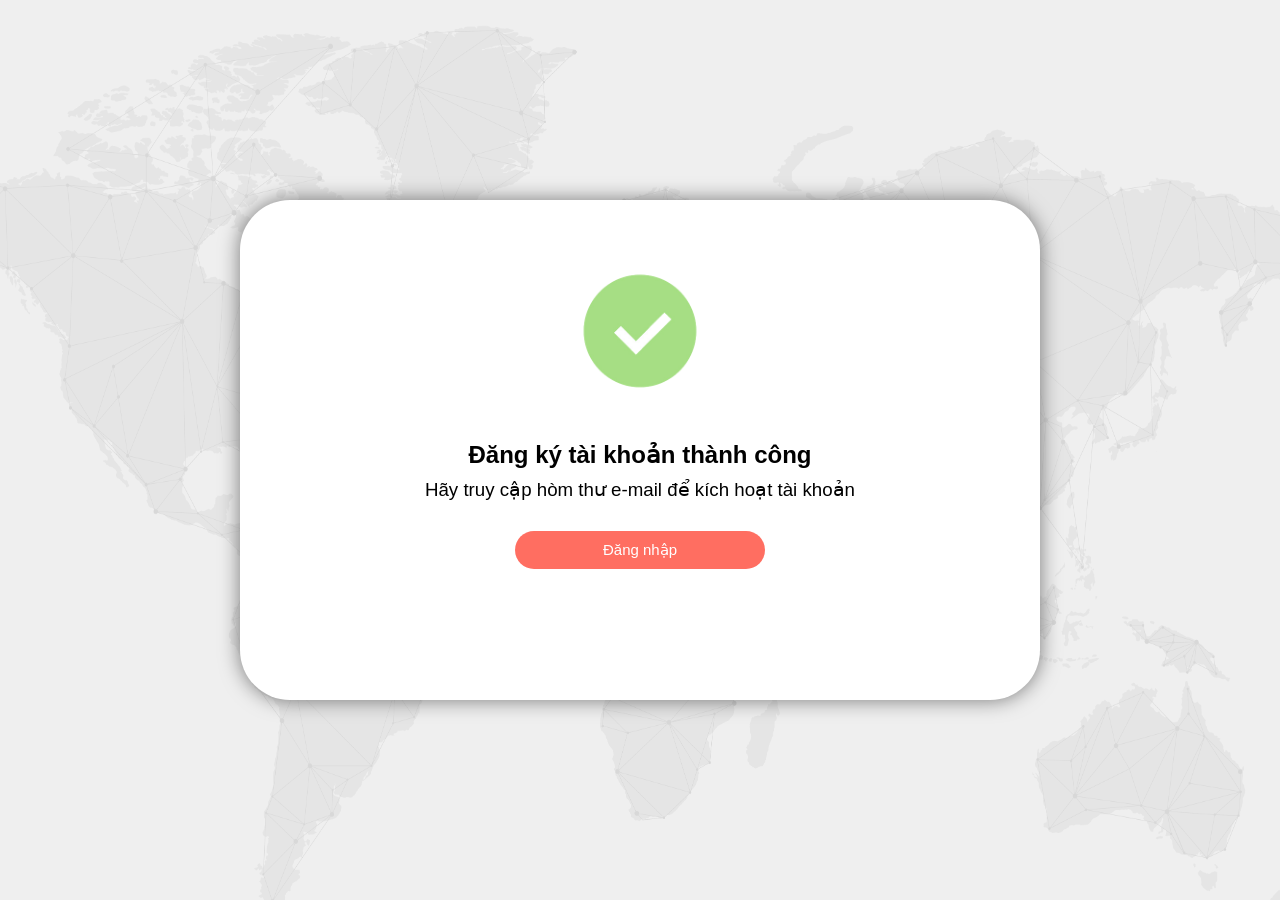
<file: register/registered.html>
<!DOCTYPE html>
<html lang="en">
<head>
    <meta charset="UTF-8">
    <meta name="viewport" content="width=device-width, initial-scale=1.0">
    <title>Đăng ký thành công</title>
    <style>
        *{
            padding: 0;
            margin: 0;
            font-family: 'Roboto', sans-serif;
        }

        
        
        img{
            width: 100%;
            height: 100vh;
            position: relative;
            opacity: 0.7;
        }
        .box{
            width: 800px;
            height: 500px;
            position: absolute;
            top: 50%; /* Đặt box ở giữa theo chiều dọc */
            left: 50%; /* Đặt box ở giữa theo chiều ngang */
            transform: translate(-50%, -50%); /* Dịch chuyển box để nó ở chính giữa hoàn toàn */
            background-color: white; 
            border-radius: 50px;
            box-shadow: 0 0 20px rgba(0, 0, 0, 0.5);
            display: flex;
            flex-direction: column;
            justify-content: center;
            align-items: center;
        }
        .tick{
            width: 200px;
            height: 200px;
            margin-top: -100px;
        }
        h2{
            margin: 10px;
        }
        h3{
            font-weight: 400;
            margin-bottom: 30px;
        }
        button{
            width: 250px;
            background: hsl(5, 100%, 69%);
            color: white;
            padding: 10px;
            border: none;
            border-radius: 20px;
            font-size: 15px;
        }
    </style>
</head>
<body>
    <img src="./bg.jpg" alt="">
    <div class="box">
        <img class="tick" src="./tick.png" alt="">
        <h2>Đăng ký tài khoản thành công</h2>
        <h3>Hãy truy cập hòm thư e-mail để kích hoạt tài khoản</h3>
        <button>Đăng nhập</button>
    </div>
</body>
</html>
</file>
<file: register/style.css>
* {
    padding: 0;
    margin: 0;
}

body {
    margin: 0;
    padding: 0;
    display: flex;
    justify-content: flex-end;
    align-items: center;
    min-height: 100vh;
    background-color: hsl(5, 100%, 69%);
}

img {
    width: 30%;
    position: absolute;
    top: 50%;
    left: 200px;
    transform: translateY(-50%);
  }

.container {
    background-color: #fff;
    padding: 20px;
    border-radius: 8px;
    box-shadow: 0px 0px 10px rgba(0, 0, 0, 0.2);
    width: 500px;
    margin-right: 100px;
}


h2 {
    margin: 10px 0;
    display: flex;
    justify-content: center;
}


.items {
    margin: 10px 0;
}

.items input {
    width: 100%;
}

h4 {
    margin-bottom: 5px;
}

input,
select,
option {
    height: 24px;
    /* width: 100%; */
}

.check {
    display: flex;
    align-items: center;
    border: 1px rgb(133, 133, 133) solid;
    height: 26px;
    border-radius: 2px;
}

.check input {
    margin: 0 5px 0 20px;
    width: 10px;
}

section {
    width: 100%;
}

.note {
    height: 70px;
}

button {
    width: 100px;
    height: 30px;
    border-radius: 20px;
    border: none;
    background: rgb(210, 210, 210);
}

.error-message {
    color: red;
    font-size: 14px;
    margin-top: 5px;
}
</file>
<file: sell/style.css>
body {
    background-color: hsl(5, 100%, 69%);
    display: flex;
    flex-direction: column;
    justify-content: center;
    align-items: center;
}

.wrapper {
    display: flex;
    justify-content: center;
    align-items: center;
    height: 100vh;
    background-color: hsl(5, 100%, 69%);
}

.price-filter-info {
    margin-bottom: 15px;
}

.container {
    width: 600px;
    background: #fff;
    padding: 20px;
    font-size: 1.2em;
    border-radius: 10px;
    margin: 0 auto;
}

.container {
    width: 600px;
    /* margin: auto; */
    background: #fff;
    padding: 20px;
    font-size: 1.2em;
    border-radius: 10px;
}

table {
    width: 100%;
    border-collapse: collapse;
}

th,
td {
    border: 1px solid black;
    padding: 6px;
    text-align: center;
}

caption {
    font-weight: 600;
    font-size: 1.2em;
}

button {
    width: 60px;
    height: 25px;
}

input {
    width: 50px;
}
</file>
<file: assets/font/demo-files/demo.css>
body {
	font: normal 1em/1.5em Arial, Helvetica, sans-serif;
	max-width: 90%;
	margin: 30px auto 0;
}
h1, h3 {
	font-weight: normal;
}
h3 {
	font-size: 1.4;
	text-transform: uppercase;
	letter-spacing: 1px;
}

.icon-section {
	margin: 0 0 3em;
	clear: both;
	overflow: hidden;
}
.icon-container {
	width: 240px; 
	padding: .7em 0;
	float: left; 
	position: relative;
	text-align: left;
}
.icon-container [class^="ti-"], 
.icon-container [class*=" ti-"] {
	color: #000;
	position: absolute;
	margin-top: 3px;
	transition: .3s;
}
.icon-container:hover [class^="ti-"],
.icon-container:hover [class*=" ti-"] {
	font-size: 2.2em;
	margin-top: -5px;
}
.icon-container:hover .icon-name {
	color: #000;
}
.icon-name {
	color: #aaa;
	margin-left: 35px;
	font-size: .8em;
	transition: .3s;
}
.icon-container:hover .icon-name {
	margin-left: 45px;
}
</file>
<file: assets/font/themify-icons.css>
@font-face {
	font-family: 'themify';
	src:url('fonts/themify.eot?-fvbane');
	src:url('fonts/themify.eot?#iefix-fvbane') format('embedded-opentype'),
		url('fonts/themify.woff?-fvbane') format('woff'),
		url('fonts/themify.ttf?-fvbane') format('truetype'),
		url('fonts/themify.svg?-fvbane#themify') format('svg');
	font-weight: normal;
	font-style: normal;
}

[class^="ti-"], [class*=" ti-"] {
	font-family: 'themify';
	speak: none;
	font-style: normal;
	font-weight: normal;
	font-variant: normal;
	text-transform: none;
	line-height: 1;

	/* Better Font Rendering =========== */
	-webkit-font-smoothing: antialiased;
	-moz-osx-font-smoothing: grayscale;
}

.ti-wand:before {
	content: "\e600";
}
.ti-volume:before {
	content: "\e601";
}
.ti-user:before {
	content: "\e602";
}
.ti-unlock:before {
	content: "\e603";
}
.ti-unlink:before {
	content: "\e604";
}
.ti-trash:before {
	content: "\e605";
}
.ti-thought:before {
	content: "\e606";
}
.ti-target:before {
	content: "\e607";
}
.ti-tag:before {
	content: "\e608";
}
.ti-tablet:before {
	content: "\e609";
}
.ti-star:before {
	content: "\e60a";
}
.ti-spray:before {
	content: "\e60b";
}
.ti-signal:before {
	content: "\e60c";
}
.ti-shopping-cart:before {
	content: "\e60d";
}
.ti-shopping-cart-full:before {
	content: "\e60e";
}
.ti-settings:before {
	content: "\e60f";
}
.ti-search:before {
	content: "\e610";
}
.ti-zoom-in:before {
	content: "\e611";
}
.ti-zoom-out:before {
	content: "\e612";
}
.ti-cut:before {
	content: "\e613";
}
.ti-ruler:before {
	content: "\e614";
}
.ti-ruler-pencil:before {
	content: "\e615";
}
.ti-ruler-alt:before {
	content: "\e616";
}
.ti-bookmark:before {
	content: "\e617";
}
.ti-bookmark-alt:before {
	content: "\e618";
}
.ti-reload:before {
	content: "\e619";
}
.ti-plus:before {
	content: "\e61a";
}
.ti-pin:before {
	content: "\e61b";
}
.ti-pencil:before {
	content: "\e61c";
}
.ti-pencil-alt:before {
	content: "\e61d";
}
.ti-paint-roller:before {
	content: "\e61e";
}
.ti-paint-bucket:before {
	content: "\e61f";
}
.ti-na:before {
	content: "\e620";
}
.ti-mobile:before {
	content: "\e621";
}
.ti-minus:before {
	content: "\e622";
}
.ti-medall:before {
	content: "\e623";
}
.ti-medall-alt:before {
	content: "\e624";
}
.ti-marker:before {
	content: "\e625";
}
.ti-marker-alt:before {
	content: "\e626";
}
.ti-arrow-up:before {
	content: "\e627";
}
.ti-arrow-right:before {
	content: "\e628";
}
.ti-arrow-left:before {
	content: "\e629";
}
.ti-arrow-down:before {
	content: "\e62a";
}
.ti-lock:before {
	content: "\e62b";
}
.ti-location-arrow:before {
	content: "\e62c";
}
.ti-link:before {
	content: "\e62d";
}
.ti-layout:before {
	content: "\e62e";
}
.ti-layers:before {
	content: "\e62f";
}
.ti-layers-alt:before {
	content: "\e630";
}
.ti-key:before {
	content: "\e631";
}
.ti-import:before {
	content: "\e632";
}
.ti-image:before {
	content: "\e633";
}
.ti-heart:before {
	content: "\e634";
}
.ti-heart-broken:before {
	content: "\e635";
}
.ti-hand-stop:before {
	content: "\e636";
}
.ti-hand-open:before {
	content: "\e637";
}
.ti-hand-drag:before {
	content: "\e638";
}
.ti-folder:before {
	content: "\e639";
}
.ti-flag:before {
	content: "\e63a";
}
.ti-flag-alt:before {
	content: "\e63b";
}
.ti-flag-alt-2:before {
	content: "\e63c";
}
.ti-eye:before {
	content: "\e63d";
}
.ti-export:before {
	content: "\e63e";
}
.ti-exchange-vertical:before {
	content: "\e63f";
}
.ti-desktop:before {
	content: "\e640";
}
.ti-cup:before {
	content: "\e641";
}
.ti-crown:before {
	content: "\e642";
}
.ti-comments:before {
	content: "\e643";
}
.ti-comment:before {
	content: "\e644";
}
.ti-comment-alt:before {
	content: "\e645";
}
.ti-close:before {
	content: "\e646";
}
.ti-clip:before {
	content: "\e647";
}
.ti-angle-up:before {
	content: "\e648";
}
.ti-angle-right:before {
	content: "\e649";
}
.ti-angle-left:before {
	content: "\e64a";
}
.ti-angle-down:before {
	content: "\e64b";
}
.ti-check:before {
	content: "\e64c";
}
.ti-check-box:before {
	content: "\e64d";
}
.ti-camera:before {
	content: "\e64e";
}
.ti-announcement:before {
	content: "\e64f";
}
.ti-brush:before {
	content: "\e650";
}
.ti-briefcase:before {
	content: "\e651";
}
.ti-bolt:before {
	content: "\e652";
}
.ti-bolt-alt:before {
	content: "\e653";
}
.ti-blackboard:before {
	content: "\e654";
}
.ti-bag:before {
	content: "\e655";
}
.ti-move:before {
	content: "\e656";
}
.ti-arrows-vertical:before {
	content: "\e657";
}
.ti-arrows-horizontal:before {
	content: "\e658";
}
.ti-fullscreen:before {
	content: "\e659";
}
.ti-arrow-top-right:before {
	content: "\e65a";
}
.ti-arrow-top-left:before {
	content: "\e65b";
}
.ti-arrow-circle-up:before {
	content: "\e65c";
}
.ti-arrow-circle-right:before {
	content: "\e65d";
}
.ti-arrow-circle-left:before {
	content: "\e65e";
}
.ti-arrow-circle-down:before {
	content: "\e65f";
}
.ti-angle-double-up:before {
	content: "\e660";
}
.ti-angle-double-right:before {
	content: "\e661";
}
.ti-angle-double-left:before {
	content: "\e662";
}
.ti-angle-double-down:before {
	content: "\e663";
}
.ti-zip:before {
	content: "\e664";
}
.ti-world:before {
	content: "\e665";
}
.ti-wheelchair:before {
	content: "\e666";
}
.ti-view-list:before {
	content: "\e667";
}
.ti-view-list-alt:before {
	content: "\e668";
}
.ti-view-grid:before {
	content: "\e669";
}
.ti-uppercase:before {
	content: "\e66a";
}
.ti-upload:before {
	content: "\e66b";
}
.ti-underline:before {
	content: "\e66c";
}
.ti-truck:before {
	content: "\e66d";
}
.ti-timer:before {
	content: "\e66e";
}
.ti-ticket:before {
	content: "\e66f";
}
.ti-thumb-up:before {
	content: "\e670";
}
.ti-thumb-down:before {
	content: "\e671";
}
.ti-text:before {
	content: "\e672";
}
.ti-stats-up:before {
	content: "\e673";
}
.ti-stats-down:before {
	content: "\e674";
}
.ti-split-v:before {
	content: "\e675";
}
.ti-split-h:before {
	content: "\e676";
}
.ti-smallcap:before {
	content: "\e677";
}
.ti-shine:before {
	content: "\e678";
}
.ti-shift-right:before {
	content: "\e679";
}
.ti-shift-left:before {
	content: "\e67a";
}
.ti-shield:before {
	content: "\e67b";
}
.ti-notepad:before {
	content: "\e67c";
}
.ti-server:before {
	content: "\e67d";
}
.ti-quote-right:before {
	content: "\e67e";
}
.ti-quote-left:before {
	content: "\e67f";
}
.ti-pulse:before {
	content: "\e680";
}
.ti-printer:before {
	content: "\e681";
}
.ti-power-off:before {
	content: "\e682";
}
.ti-plug:before {
	content: "\e683";
}
.ti-pie-chart:before {
	content: "\e684";
}
.ti-paragraph:before {
	content: "\e685";
}
.ti-panel:before {
	content: "\e686";
}
.ti-package:before {
	content: "\e687";
}
.ti-music:before {
	content: "\e688";
}
.ti-music-alt:before {
	content: "\e689";
}
.ti-mouse:before {
	content: "\e68a";
}
.ti-mouse-alt:before {
	content: "\e68b";
}
.ti-money:before {
	content: "\e68c";
}
.ti-microphone:before {
	content: "\e68d";
}
.ti-menu:before {
	content: "\e68e";
}
.ti-menu-alt:before {
	content: "\e68f";
}
.ti-map:before {
	content: "\e690";
}
.ti-map-alt:before {
	content: "\e691";
}
.ti-loop:before {
	content: "\e692";
}
.ti-location-pin:before {
	content: "\e693";
}
.ti-list:before {
	content: "\e694";
}
.ti-light-bulb:before {
	content: "\e695";
}
.ti-Italic:before {
	content: "\e696";
}
.ti-info:before {
	content: "\e697";
}
.ti-infinite:before {
	content: "\e698";
}
.ti-id-badge:before {
	content: "\e699";
}
.ti-hummer:before {
	content: "\e69a";
}
.ti-home:before {
	content: "\e69b";
}
.ti-help:before {
	content: "\e69c";
}
.ti-headphone:before {
	content: "\e69d";
}
.ti-harddrives:before {
	content: "\e69e";
}
.ti-harddrive:before {
	content: "\e69f";
}
.ti-gift:before {
	content: "\e6a0";
}
.ti-game:before {
	content: "\e6a1";
}
.ti-filter:before {
	content: "\e6a2";
}
.ti-files:before {
	content: "\e6a3";
}
.ti-file:before {
	content: "\e6a4";
}
.ti-eraser:before {
	content: "\e6a5";
}
.ti-envelope:before {
	content: "\e6a6";
}
.ti-download:before {
	content: "\e6a7";
}
.ti-direction:before {
	content: "\e6a8";
}
.ti-direction-alt:before {
	content: "\e6a9";
}
.ti-dashboard:before {
	content: "\e6aa";
}
.ti-control-stop:before {
	content: "\e6ab";
}
.ti-control-shuffle:before {
	content: "\e6ac";
}
.ti-control-play:before {
	content: "\e6ad";
}
.ti-control-pause:before {
	content: "\e6ae";
}
.ti-control-forward:before {
	content: "\e6af";
}
.ti-control-backward:before {
	content: "\e6b0";
}
.ti-cloud:before {
	content: "\e6b1";
}
.ti-cloud-up:before {
	content: "\e6b2";
}
.ti-cloud-down:before {
	content: "\e6b3";
}
.ti-clipboard:before {
	content: "\e6b4";
}
.ti-car:before {
	content: "\e6b5";
}
.ti-calendar:before {
	content: "\e6b6";
}
.ti-book:before {
	content: "\e6b7";
}
.ti-bell:before {
	content: "\e6b8";
}
.ti-basketball:before {
	content: "\e6b9";
}
.ti-bar-chart:before {
	content: "\e6ba";
}
.ti-bar-chart-alt:before {
	content: "\e6bb";
}
.ti-back-right:before {
	content: "\e6bc";
}
.ti-back-left:before {
	content: "\e6bd";
}
.ti-arrows-corner:before {
	content: "\e6be";
}
.ti-archive:before {
	content: "\e6bf";
}
.ti-anchor:before {
	content: "\e6c0";
}
.ti-align-right:before {
	content: "\e6c1";
}
.ti-align-left:before {
	content: "\e6c2";
}
.ti-align-justify:before {
	content: "\e6c3";
}
.ti-align-center:before {
	content: "\e6c4";
}
.ti-alert:before {
	content: "\e6c5";
}
.ti-alarm-clock:before {
	content: "\e6c6";
}
.ti-agenda:before {
	content: "\e6c7";
}
.ti-write:before {
	content: "\e6c8";
}
.ti-window:before {
	content: "\e6c9";
}
.ti-widgetized:before {
	content: "\e6ca";
}
.ti-widget:before {
	content: "\e6cb";
}
.ti-widget-alt:before {
	content: "\e6cc";
}
.ti-wallet:before {
	content: "\e6cd";
}
.ti-video-clapper:before {
	content: "\e6ce";
}
.ti-video-camera:before {
	content: "\e6cf";
}
.ti-vector:before {
	content: "\e6d0";
}
.ti-themify-logo:before {
	content: "\e6d1";
}
.ti-themify-favicon:before {
	content: "\e6d2";
}
.ti-themify-favicon-alt:before {
	content: "\e6d3";
}
.ti-support:before {
	content: "\e6d4";
}
.ti-stamp:before {
	content: "\e6d5";
}
.ti-split-v-alt:before {
	content: "\e6d6";
}
.ti-slice:before {
	content: "\e6d7";
}
.ti-shortcode:before {
	content: "\e6d8";
}
.ti-shift-right-alt:before {
	content: "\e6d9";
}
.ti-shift-left-alt:before {
	content: "\e6da";
}
.ti-ruler-alt-2:before {
	content: "\e6db";
}
.ti-receipt:before {
	content: "\e6dc";
}
.ti-pin2:before {
	content: "\e6dd";
}
.ti-pin-alt:before {
	content: "\e6de";
}
.ti-pencil-alt2:before {
	content: "\e6df";
}
.ti-palette:before {
	content: "\e6e0";
}
.ti-more:before {
	content: "\e6e1";
}
.ti-more-alt:before {
	content: "\e6e2";
}
.ti-microphone-alt:before {
	content: "\e6e3";
}
.ti-magnet:before {
	content: "\e6e4";
}
.ti-line-double:before {
	content: "\e6e5";
}
.ti-line-dotted:before {
	content: "\e6e6";
}
.ti-line-dashed:before {
	content: "\e6e7";
}
.ti-layout-width-full:before {
	content: "\e6e8";
}
.ti-layout-width-default:before {
	content: "\e6e9";
}
.ti-layout-width-default-alt:before {
	content: "\e6ea";
}
.ti-layout-tab:before {
	content: "\e6eb";
}
.ti-layout-tab-window:before {
	content: "\e6ec";
}
.ti-layout-tab-v:before {
	content: "\e6ed";
}
.ti-layout-tab-min:before {
	content: "\e6ee";
}
.ti-layout-slider:before {
	content: "\e6ef";
}
.ti-layout-slider-alt:before {
	content: "\e6f0";
}
.ti-layout-sidebar-right:before {
	content: "\e6f1";
}
.ti-layout-sidebar-none:before {
	content: "\e6f2";
}
.ti-layout-sidebar-left:before {
	content: "\e6f3";
}
.ti-layout-placeholder:before {
	content: "\e6f4";
}
.ti-layout-menu:before {
	content: "\e6f5";
}
.ti-layout-menu-v:before {
	content: "\e6f6";
}
.ti-layout-menu-separated:before {
	content: "\e6f7";
}
.ti-layout-menu-full:before {
	content: "\e6f8";
}
.ti-layout-media-right-alt:before {
	content: "\e6f9";
}
.ti-layout-media-right:before {
	content: "\e6fa";
}
.ti-layout-media-overlay:before {
	content: "\e6fb";
}
.ti-layout-media-overlay-alt:before {
	content: "\e6fc";
}
.ti-layout-media-overlay-alt-2:before {
	content: "\e6fd";
}
.ti-layout-media-left-alt:before {
	content: "\e6fe";
}
.ti-layout-media-left:before {
	content: "\e6ff";
}
.ti-layout-media-center-alt:before {
	content: "\e700";
}
.ti-layout-media-center:before {
	content: "\e701";
}
.ti-layout-list-thumb:before {
	content: "\e702";
}
.ti-layout-list-thumb-alt:before {
	content: "\e703";
}
.ti-layout-list-post:before {
	content: "\e704";
}
.ti-layout-list-large-image:before {
	content: "\e705";
}
.ti-layout-line-solid:before {
	content: "\e706";
}
.ti-layout-grid4:before {
	content: "\e707";
}
.ti-layout-grid3:before {
	content: "\e708";
}
.ti-layout-grid2:before {
	content: "\e709";
}
.ti-layout-grid2-thumb:before {
	content: "\e70a";
}
.ti-layout-cta-right:before {
	content: "\e70b";
}
.ti-layout-cta-left:before {
	content: "\e70c";
}
.ti-layout-cta-center:before {
	content: "\e70d";
}
.ti-layout-cta-btn-right:before {
	content: "\e70e";
}
.ti-layout-cta-btn-left:before {
	content: "\e70f";
}
.ti-layout-column4:before {
	content: "\e710";
}
.ti-layout-column3:before {
	content: "\e711";
}
.ti-layout-column2:before {
	content: "\e712";
}
.ti-layout-accordion-separated:before {
	content: "\e713";
}
.ti-layout-accordion-merged:before {
	content: "\e714";
}
.ti-layout-accordion-list:before {
	content: "\e715";
}
.ti-ink-pen:before {
	content: "\e716";
}
.ti-info-alt:before {
	content: "\e717";
}
.ti-help-alt:before {
	content: "\e718";
}
.ti-headphone-alt:before {
	content: "\e719";
}
.ti-hand-point-up:before {
	content: "\e71a";
}
.ti-hand-point-right:before {
	content: "\e71b";
}
.ti-hand-point-left:before {
	content: "\e71c";
}
.ti-hand-point-down:before {
	content: "\e71d";
}
.ti-gallery:before {
	content: "\e71e";
}
.ti-face-smile:before {
	content: "\e71f";
}
.ti-face-sad:before {
	content: "\e720";
}
.ti-credit-card:before {
	content: "\e721";
}
.ti-control-skip-forward:before {
	content: "\e722";
}
.ti-control-skip-backward:before {
	content: "\e723";
}
.ti-control-record:before {
	content: "\e724";
}
.ti-control-eject:before {
	content: "\e725";
}
.ti-comments-smiley:before {
	content: "\e726";
}
.ti-brush-alt:before {
	content: "\e727";
}
.ti-youtube:before {
	content: "\e728";
}
.ti-vimeo:before {
	content: "\e729";
}
.ti-twitter:before {
	content: "\e72a";
}
.ti-time:before {
	content: "\e72b";
}
.ti-tumblr:before {
	content: "\e72c";
}
.ti-skype:before {
	content: "\e72d";
}
.ti-share:before {
	content: "\e72e";
}
.ti-share-alt:before {
	content: "\e72f";
}
.ti-rocket:before {
	content: "\e730";
}
.ti-pinterest:before {
	content: "\e731";
}
.ti-new-window:before {
	content: "\e732";
}
.ti-microsoft:before {
	content: "\e733";
}
.ti-list-ol:before {
	content: "\e734";
}
.ti-linkedin:before {
	content: "\e735";
}
.ti-layout-sidebar-2:before {
	content: "\e736";
}
.ti-layout-grid4-alt:before {
	content: "\e737";
}
.ti-layout-grid3-alt:before {
	content: "\e738";
}
.ti-layout-grid2-alt:before {
	content: "\e739";
}
.ti-layout-column4-alt:before {
	content: "\e73a";
}
.ti-layout-column3-alt:before {
	content: "\e73b";
}
.ti-layout-column2-alt:before {
	content: "\e73c";
}
.ti-instagram:before {
	content: "\e73d";
}
.ti-google:before {
	content: "\e73e";
}
.ti-github:before {
	content: "\e73f";
}
.ti-flickr:before {
	content: "\e740";
}
.ti-facebook:before {
	content: "\e741";
}
.ti-dropbox:before {
	content: "\e742";
}
.ti-dribbble:before {
	content: "\e743";
}
.ti-apple:before {
	content: "\e744";
}
.ti-android:before {
	content: "\e745";
}
.ti-save:before {
	content: "\e746";
}
.ti-save-alt:before {
	content: "\e747";
}
.ti-yahoo:before {
	content: "\e748";
}
.ti-wordpress:before {
	content: "\e749";
}
.ti-vimeo-alt:before {
	content: "\e74a";
}
.ti-twitter-alt:before {
	content: "\e74b";
}
.ti-tumblr-alt:before {
	content: "\e74c";
}
.ti-trello:before {
	content: "\e74d";
}
.ti-stack-overflow:before {
	content: "\e74e";
}
.ti-soundcloud:before {
	content: "\e74f";
}
.ti-sharethis:before {
	content: "\e750";
}
.ti-sharethis-alt:before {
	content: "\e751";
}
.ti-reddit:before {
	content: "\e752";
}
.ti-pinterest-alt:before {
	content: "\e753";
}
.ti-microsoft-alt:before {
	content: "\e754";
}
.ti-linux:before {
	content: "\e755";
}
.ti-jsfiddle:before {
	content: "\e756";
}
.ti-joomla:before {
	content: "\e757";
}
.ti-html5:before {
	content: "\e758";
}
.ti-flickr-alt:before {
	content: "\e759";
}
.ti-email:before {
	content: "\e75a";
}
.ti-drupal:before {
	content: "\e75b";
}
.ti-dropbox-alt:before {
	content: "\e75c";
}
.ti-css3:before {
	content: "\e75d";
}
.ti-rss:before {
	content: "\e75e";
}
.ti-rss-alt:before {
	content: "\e75f";
}
</file>
<file: assets/font/ie7/ie7.css>
.ti-wand {
	*zoom: expression(this.runtimeStyle['zoom'] = '1', this.innerHTML = '&#xe600;');
}
.ti-volume {
	*zoom: expression(this.runtimeStyle['zoom'] = '1', this.innerHTML = '&#xe601;');
}
.ti-user {
	*zoom: expression(this.runtimeStyle['zoom'] = '1', this.innerHTML = '&#xe602;');
}
.ti-unlock {
	*zoom: expression(this.runtimeStyle['zoom'] = '1', this.innerHTML = '&#xe603;');
}
.ti-unlink {
	*zoom: expression(this.runtimeStyle['zoom'] = '1', this.innerHTML = '&#xe604;');
}
.ti-trash {
	*zoom: expression(this.runtimeStyle['zoom'] = '1', this.innerHTML = '&#xe605;');
}
.ti-thought {
	*zoom: expression(this.runtimeStyle['zoom'] = '1', this.innerHTML = '&#xe606;');
}
.ti-target {
	*zoom: expression(this.runtimeStyle['zoom'] = '1', this.innerHTML = '&#xe607;');
}
.ti-tag {
	*zoom: expression(this.runtimeStyle['zoom'] = '1', this.innerHTML = '&#xe608;');
}
.ti-tablet {
	*zoom: expression(this.runtimeStyle['zoom'] = '1', this.innerHTML = '&#xe609;');
}
.ti-star {
	*zoom: expression(this.runtimeStyle['zoom'] = '1', this.innerHTML = '&#xe60a;');
}
.ti-spray {
	*zoom: expression(this.runtimeStyle['zoom'] = '1', this.innerHTML = '&#xe60b;');
}
.ti-signal {
	*zoom: expression(this.runtimeStyle['zoom'] = '1', this.innerHTML = '&#xe60c;');
}
.ti-shopping-cart {
	*zoom: expression(this.runtimeStyle['zoom'] = '1', this.innerHTML = '&#xe60d;');
}
.ti-shopping-cart-full {
	*zoom: expression(this.runtimeStyle['zoom'] = '1', this.innerHTML = '&#xe60e;');
}
.ti-settings {
	*zoom: expression(this.runtimeStyle['zoom'] = '1', this.innerHTML = '&#xe60f;');
}
.ti-search {
	*zoom: expression(this.runtimeStyle['zoom'] = '1', this.innerHTML = '&#xe610;');
}
.ti-zoom-in {
	*zoom: expression(this.runtimeStyle['zoom'] = '1', this.innerHTML = '&#xe611;');
}
.ti-zoom-out {
	*zoom: expression(this.runtimeStyle['zoom'] = '1', this.innerHTML = '&#xe612;');
}
.ti-cut {
	*zoom: expression(this.runtimeStyle['zoom'] = '1', this.innerHTML = '&#xe613;');
}
.ti-ruler {
	*zoom: expression(this.runtimeStyle['zoom'] = '1', this.innerHTML = '&#xe614;');
}
.ti-ruler-pencil {
	*zoom: expression(this.runtimeStyle['zoom'] = '1', this.innerHTML = '&#xe615;');
}
.ti-ruler-alt {
	*zoom: expression(this.runtimeStyle['zoom'] = '1', this.innerHTML = '&#xe616;');
}
.ti-bookmark {
	*zoom: expression(this.runtimeStyle['zoom'] = '1', this.innerHTML = '&#xe617;');
}
.ti-bookmark-alt {
	*zoom: expression(this.runtimeStyle['zoom'] = '1', this.innerHTML = '&#xe618;');
}
.ti-reload {
	*zoom: expression(this.runtimeStyle['zoom'] = '1', this.innerHTML = '&#xe619;');
}
.ti-plus {
	*zoom: expression(this.runtimeStyle['zoom'] = '1', this.innerHTML = '&#xe61a;');
}
.ti-pin {
	*zoom: expression(this.runtimeStyle['zoom'] = '1', this.innerHTML = '&#xe61b;');
}
.ti-pencil {
	*zoom: expression(this.runtimeStyle['zoom'] = '1', this.innerHTML = '&#xe61c;');
}
.ti-pencil-alt {
	*zoom: expression(this.runtimeStyle['zoom'] = '1', this.innerHTML = '&#xe61d;');
}
.ti-paint-roller {
	*zoom: expression(this.runtimeStyle['zoom'] = '1', this.innerHTML = '&#xe61e;');
}
.ti-paint-bucket {
	*zoom: expression(this.runtimeStyle['zoom'] = '1', this.innerHTML = '&#xe61f;');
}
.ti-na {
	*zoom: expression(this.runtimeStyle['zoom'] = '1', this.innerHTML = '&#xe620;');
}
.ti-mobile {
	*zoom: expression(this.runtimeStyle['zoom'] = '1', this.innerHTML = '&#xe621;');
}
.ti-minus {
	*zoom: expression(this.runtimeStyle['zoom'] = '1', this.innerHTML = '&#xe622;');
}
.ti-medall {
	*zoom: expression(this.runtimeStyle['zoom'] = '1', this.innerHTML = '&#xe623;');
}
.ti-medall-alt {
	*zoom: expression(this.runtimeStyle['zoom'] = '1', this.innerHTML = '&#xe624;');
}
.ti-marker {
	*zoom: expression(this.runtimeStyle['zoom'] = '1', this.innerHTML = '&#xe625;');
}
.ti-marker-alt {
	*zoom: expression(this.runtimeStyle['zoom'] = '1', this.innerHTML = '&#xe626;');
}
.ti-arrow-up {
	*zoom: expression(this.runtimeStyle['zoom'] = '1', this.innerHTML = '&#xe627;');
}
.ti-arrow-right {
	*zoom: expression(this.runtimeStyle['zoom'] = '1', this.innerHTML = '&#xe628;');
}
.ti-arrow-left {
	*zoom: expression(this.runtimeStyle['zoom'] = '1', this.innerHTML = '&#xe629;');
}
.ti-arrow-down {
	*zoom: expression(this.runtimeStyle['zoom'] = '1', this.innerHTML = '&#xe62a;');
}
.ti-lock {
	*zoom: expression(this.runtimeStyle['zoom'] = '1', this.innerHTML = '&#xe62b;');
}
.ti-location-arrow {
	*zoom: expression(this.runtimeStyle['zoom'] = '1', this.innerHTML = '&#xe62c;');
}
.ti-link {
	*zoom: expression(this.runtimeStyle['zoom'] = '1', this.innerHTML = '&#xe62d;');
}
.ti-layout {
	*zoom: expression(this.runtimeStyle['zoom'] = '1', this.innerHTML = '&#xe62e;');
}
.ti-layers {
	*zoom: expression(this.runtimeStyle['zoom'] = '1', this.innerHTML = '&#xe62f;');
}
.ti-layers-alt {
	*zoom: expression(this.runtimeStyle['zoom'] = '1', this.innerHTML = '&#xe630;');
}
.ti-key {
	*zoom: expression(this.runtimeStyle['zoom'] = '1', this.innerHTML = '&#xe631;');
}
.ti-import {
	*zoom: expression(this.runtimeStyle['zoom'] = '1', this.innerHTML = '&#xe632;');
}
.ti-image {
	*zoom: expression(this.runtimeStyle['zoom'] = '1', this.innerHTML = '&#xe633;');
}
.ti-heart {
	*zoom: expression(this.runtimeStyle['zoom'] = '1', this.innerHTML = '&#xe634;');
}
.ti-heart-broken {
	*zoom: expression(this.runtimeStyle['zoom'] = '1', this.innerHTML = '&#xe635;');
}
.ti-hand-stop {
	*zoom: expression(this.runtimeStyle['zoom'] = '1', this.innerHTML = '&#xe636;');
}
.ti-hand-open {
	*zoom: expression(this.runtimeStyle['zoom'] = '1', this.innerHTML = '&#xe637;');
}
.ti-hand-drag {
	*zoom: expression(this.runtimeStyle['zoom'] = '1', this.innerHTML = '&#xe638;');
}
.ti-folder {
	*zoom: expression(this.runtimeStyle['zoom'] = '1', this.innerHTML = '&#xe639;');
}
.ti-flag {
	*zoom: expression(this.runtimeStyle['zoom'] = '1', this.innerHTML = '&#xe63a;');
}
.ti-flag-alt {
	*zoom: expression(this.runtimeStyle['zoom'] = '1', this.innerHTML = '&#xe63b;');
}
.ti-flag-alt-2 {
	*zoom: expression(this.runtimeStyle['zoom'] = '1', this.innerHTML = '&#xe63c;');
}
.ti-eye {
	*zoom: expression(this.runtimeStyle['zoom'] = '1', this.innerHTML = '&#xe63d;');
}
.ti-export {
	*zoom: expression(this.runtimeStyle['zoom'] = '1', this.innerHTML = '&#xe63e;');
}
.ti-exchange-vertical {
	*zoom: expression(this.runtimeStyle['zoom'] = '1', this.innerHTML = '&#xe63f;');
}
.ti-desktop {
	*zoom: expression(this.runtimeStyle['zoom'] = '1', this.innerHTML = '&#xe640;');
}
.ti-cup {
	*zoom: expression(this.runtimeStyle['zoom'] = '1', this.innerHTML = '&#xe641;');
}
.ti-crown {
	*zoom: expression(this.runtimeStyle['zoom'] = '1', this.innerHTML = '&#xe642;');
}
.ti-comments {
	*zoom: expression(this.runtimeStyle['zoom'] = '1', this.innerHTML = '&#xe643;');
}
.ti-comment {
	*zoom: expression(this.runtimeStyle['zoom'] = '1', this.innerHTML = '&#xe644;');
}
.ti-comment-alt {
	*zoom: expression(this.runtimeStyle['zoom'] = '1', this.innerHTML = '&#xe645;');
}
.ti-close {
	*zoom: expression(this.runtimeStyle['zoom'] = '1', this.innerHTML = '&#xe646;');
}
.ti-clip {
	*zoom: expression(this.runtimeStyle['zoom'] = '1', this.innerHTML = '&#xe647;');
}
.ti-angle-up {
	*zoom: expression(this.runtimeStyle['zoom'] = '1', this.innerHTML = '&#xe648;');
}
.ti-angle-right {
	*zoom: expression(this.runtimeStyle['zoom'] = '1', this.innerHTML = '&#xe649;');
}
.ti-angle-left {
	*zoom: expression(this.runtimeStyle['zoom'] = '1', this.innerHTML = '&#xe64a;');
}
.ti-angle-down {
	*zoom: expression(this.runtimeStyle['zoom'] = '1', this.innerHTML = '&#xe64b;');
}
.ti-check {
	*zoom: expression(this.runtimeStyle['zoom'] = '1', this.innerHTML = '&#xe64c;');
}
.ti-check-box {
	*zoom: expression(this.runtimeStyle['zoom'] = '1', this.innerHTML = '&#xe64d;');
}
.ti-camera {
	*zoom: expression(this.runtimeStyle['zoom'] = '1', this.innerHTML = '&#xe64e;');
}
.ti-announcement {
	*zoom: expression(this.runtimeStyle['zoom'] = '1', this.innerHTML = '&#xe64f;');
}
.ti-brush {
	*zoom: expression(this.runtimeStyle['zoom'] = '1', this.innerHTML = '&#xe650;');
}
.ti-briefcase {
	*zoom: expression(this.runtimeStyle['zoom'] = '1', this.innerHTML = '&#xe651;');
}
.ti-bolt {
	*zoom: expression(this.runtimeStyle['zoom'] = '1', this.innerHTML = '&#xe652;');
}
.ti-bolt-alt {
	*zoom: expression(this.runtimeStyle['zoom'] = '1', this.innerHTML = '&#xe653;');
}
.ti-blackboard {
	*zoom: expression(this.runtimeStyle['zoom'] = '1', this.innerHTML = '&#xe654;');
}
.ti-bag {
	*zoom: expression(this.runtimeStyle['zoom'] = '1', this.innerHTML = '&#xe655;');
}
.ti-move {
	*zoom: expression(this.runtimeStyle['zoom'] = '1', this.innerHTML = '&#xe656;');
}
.ti-arrows-vertical {
	*zoom: expression(this.runtimeStyle['zoom'] = '1', this.innerHTML = '&#xe657;');
}
.ti-arrows-horizontal {
	*zoom: expression(this.runtimeStyle['zoom'] = '1', this.innerHTML = '&#xe658;');
}
.ti-fullscreen {
	*zoom: expression(this.runtimeStyle['zoom'] = '1', this.innerHTML = '&#xe659;');
}
.ti-arrow-top-right {
	*zoom: expression(this.runtimeStyle['zoom'] = '1', this.innerHTML = '&#xe65a;');
}
.ti-arrow-top-left {
	*zoom: expression(this.runtimeStyle['zoom'] = '1', this.innerHTML = '&#xe65b;');
}
.ti-arrow-circle-up {
	*zoom: expression(this.runtimeStyle['zoom'] = '1', this.innerHTML = '&#xe65c;');
}
.ti-arrow-circle-right {
	*zoom: expression(this.runtimeStyle['zoom'] = '1', this.innerHTML = '&#xe65d;');
}
.ti-arrow-circle-left {
	*zoom: expression(this.runtimeStyle['zoom'] = '1', this.innerHTML = '&#xe65e;');
}
.ti-arrow-circle-down {
	*zoom: expression(this.runtimeStyle['zoom'] = '1', this.innerHTML = '&#xe65f;');
}
.ti-angle-double-up {
	*zoom: expression(this.runtimeStyle['zoom'] = '1', this.innerHTML = '&#xe660;');
}
.ti-angle-double-right {
	*zoom: expression(this.runtimeStyle['zoom'] = '1', this.innerHTML = '&#xe661;');
}
.ti-angle-double-left {
	*zoom: expression(this.runtimeStyle['zoom'] = '1', this.innerHTML = '&#xe662;');
}
.ti-angle-double-down {
	*zoom: expression(this.runtimeStyle['zoom'] = '1', this.innerHTML = '&#xe663;');
}
.ti-zip {
	*zoom: expression(this.runtimeStyle['zoom'] = '1', this.innerHTML = '&#xe664;');
}
.ti-world {
	*zoom: expression(this.runtimeStyle['zoom'] = '1', this.innerHTML = '&#xe665;');
}
.ti-wheelchair {
	*zoom: expression(this.runtimeStyle['zoom'] = '1', this.innerHTML = '&#xe666;');
}
.ti-view-list {
	*zoom: expression(this.runtimeStyle['zoom'] = '1', this.innerHTML = '&#xe667;');
}
.ti-view-list-alt {
	*zoom: expression(this.runtimeStyle['zoom'] = '1', this.innerHTML = '&#xe668;');
}
.ti-view-grid {
	*zoom: expression(this.runtimeStyle['zoom'] = '1', this.innerHTML = '&#xe669;');
}
.ti-uppercase {
	*zoom: expression(this.runtimeStyle['zoom'] = '1', this.innerHTML = '&#xe66a;');
}
.ti-upload {
	*zoom: expression(this.runtimeStyle['zoom'] = '1', this.innerHTML = '&#xe66b;');
}
.ti-underline {
	*zoom: expression(this.runtimeStyle['zoom'] = '1', this.innerHTML = '&#xe66c;');
}
.ti-truck {
	*zoom: expression(this.runtimeStyle['zoom'] = '1', this.innerHTML = '&#xe66d;');
}
.ti-timer {
	*zoom: expression(this.runtimeStyle['zoom'] = '1', this.innerHTML = '&#xe66e;');
}
.ti-ticket {
	*zoom: expression(this.runtimeStyle['zoom'] = '1', this.innerHTML = '&#xe66f;');
}
.ti-thumb-up {
	*zoom: expression(this.runtimeStyle['zoom'] = '1', this.innerHTML = '&#xe670;');
}
.ti-thumb-down {
	*zoom: expression(this.runtimeStyle['zoom'] = '1', this.innerHTML = '&#xe671;');
}
.ti-text {
	*zoom: expression(this.runtimeStyle['zoom'] = '1', this.innerHTML = '&#xe672;');
}
.ti-stats-up {
	*zoom: expression(this.runtimeStyle['zoom'] = '1', this.innerHTML = '&#xe673;');
}
.ti-stats-down {
	*zoom: expression(this.runtimeStyle['zoom'] = '1', this.innerHTML = '&#xe674;');
}
.ti-split-v {
	*zoom: expression(this.runtimeStyle['zoom'] = '1', this.innerHTML = '&#xe675;');
}
.ti-split-h {
	*zoom: expression(this.runtimeStyle['zoom'] = '1', this.innerHTML = '&#xe676;');
}
.ti-smallcap {
	*zoom: expression(this.runtimeStyle['zoom'] = '1', this.innerHTML = '&#xe677;');
}
.ti-shine {
	*zoom: expression(this.runtimeStyle['zoom'] = '1', this.innerHTML = '&#xe678;');
}
.ti-shift-right {
	*zoom: expression(this.runtimeStyle['zoom'] = '1', this.innerHTML = '&#xe679;');
}
.ti-shift-left {
	*zoom: expression(this.runtimeStyle['zoom'] = '1', this.innerHTML = '&#xe67a;');
}
.ti-shield {
	*zoom: expression(this.runtimeStyle['zoom'] = '1', this.innerHTML = '&#xe67b;');
}
.ti-notepad {
	*zoom: expression(this.runtimeStyle['zoom'] = '1', this.innerHTML = '&#xe67c;');
}
.ti-server {
	*zoom: expression(this.runtimeStyle['zoom'] = '1', this.innerHTML = '&#xe67d;');
}
.ti-quote-right {
	*zoom: expression(this.runtimeStyle['zoom'] = '1', this.innerHTML = '&#xe67e;');
}
.ti-quote-left {
	*zoom: expression(this.runtimeStyle['zoom'] = '1', this.innerHTML = '&#xe67f;');
}
.ti-pulse {
	*zoom: expression(this.runtimeStyle['zoom'] = '1', this.innerHTML = '&#xe680;');
}
.ti-printer {
	*zoom: expression(this.runtimeStyle['zoom'] = '1', this.innerHTML = '&#xe681;');
}
.ti-power-off {
	*zoom: expression(this.runtimeStyle['zoom'] = '1', this.innerHTML = '&#xe682;');
}
.ti-plug {
	*zoom: expression(this.runtimeStyle['zoom'] = '1', this.innerHTML = '&#xe683;');
}
.ti-pie-chart {
	*zoom: expression(this.runtimeStyle['zoom'] = '1', this.innerHTML = '&#xe684;');
}
.ti-paragraph {
	*zoom: expression(this.runtimeStyle['zoom'] = '1', this.innerHTML = '&#xe685;');
}
.ti-panel {
	*zoom: expression(this.runtimeStyle['zoom'] = '1', this.innerHTML = '&#xe686;');
}
.ti-package {
	*zoom: expression(this.runtimeStyle['zoom'] = '1', this.innerHTML = '&#xe687;');
}
.ti-music {
	*zoom: expression(this.runtimeStyle['zoom'] = '1', this.innerHTML = '&#xe688;');
}
.ti-music-alt {
	*zoom: expression(this.runtimeStyle['zoom'] = '1', this.innerHTML = '&#xe689;');
}
.ti-mouse {
	*zoom: expression(this.runtimeStyle['zoom'] = '1', this.innerHTML = '&#xe68a;');
}
.ti-mouse-alt {
	*zoom: expression(this.runtimeStyle['zoom'] = '1', this.innerHTML = '&#xe68b;');
}
.ti-money {
	*zoom: expression(this.runtimeStyle['zoom'] = '1', this.innerHTML = '&#xe68c;');
}
.ti-microphone {
	*zoom: expression(this.runtimeStyle['zoom'] = '1', this.innerHTML = '&#xe68d;');
}
.ti-menu {
	*zoom: expression(this.runtimeStyle['zoom'] = '1', this.innerHTML = '&#xe68e;');
}
.ti-menu-alt {
	*zoom: expression(this.runtimeStyle['zoom'] = '1', this.innerHTML = '&#xe68f;');
}
.ti-map {
	*zoom: expression(this.runtimeStyle['zoom'] = '1', this.innerHTML = '&#xe690;');
}
.ti-map-alt {
	*zoom: expression(this.runtimeStyle['zoom'] = '1', this.innerHTML = '&#xe691;');
}
.ti-loop {
	*zoom: expression(this.runtimeStyle['zoom'] = '1', this.innerHTML = '&#xe692;');
}
.ti-location-pin {
	*zoom: expression(this.runtimeStyle['zoom'] = '1', this.innerHTML = '&#xe693;');
}
.ti-list {
	*zoom: expression(this.runtimeStyle['zoom'] = '1', this.innerHTML = '&#xe694;');
}
.ti-light-bulb {
	*zoom: expression(this.runtimeStyle['zoom'] = '1', this.innerHTML = '&#xe695;');
}
.ti-Italic {
	*zoom: expression(this.runtimeStyle['zoom'] = '1', this.innerHTML = '&#xe696;');
}
.ti-info {
	*zoom: expression(this.runtimeStyle['zoom'] = '1', this.innerHTML = '&#xe697;');
}
.ti-infinite {
	*zoom: expression(this.runtimeStyle['zoom'] = '1', this.innerHTML = '&#xe698;');
}
.ti-id-badge {
	*zoom: expression(this.runtimeStyle['zoom'] = '1', this.innerHTML = '&#xe699;');
}
.ti-hummer {
	*zoom: expression(this.runtimeStyle['zoom'] = '1', this.innerHTML = '&#xe69a;');
}
.ti-home {
	*zoom: expression(this.runtimeStyle['zoom'] = '1', this.innerHTML = '&#xe69b;');
}
.ti-help {
	*zoom: expression(this.runtimeStyle['zoom'] = '1', this.innerHTML = '&#xe69c;');
}
.ti-headphone {
	*zoom: expression(this.runtimeStyle['zoom'] = '1', this.innerHTML = '&#xe69d;');
}
.ti-harddrives {
	*zoom: expression(this.runtimeStyle['zoom'] = '1', this.innerHTML = '&#xe69e;');
}
.ti-harddrive {
	*zoom: expression(this.runtimeStyle['zoom'] = '1', this.innerHTML = '&#xe69f;');
}
.ti-gift {
	*zoom: expression(this.runtimeStyle['zoom'] = '1', this.innerHTML = '&#xe6a0;');
}
.ti-game {
	*zoom: expression(this.runtimeStyle['zoom'] = '1', this.innerHTML = '&#xe6a1;');
}
.ti-filter {
	*zoom: expression(this.runtimeStyle['zoom'] = '1', this.innerHTML = '&#xe6a2;');
}
.ti-files {
	*zoom: expression(this.runtimeStyle['zoom'] = '1', this.innerHTML = '&#xe6a3;');
}
.ti-file {
	*zoom: expression(this.runtimeStyle['zoom'] = '1', this.innerHTML = '&#xe6a4;');
}
.ti-eraser {
	*zoom: expression(this.runtimeStyle['zoom'] = '1', this.innerHTML = '&#xe6a5;');
}
.ti-envelope {
	*zoom: expression(this.runtimeStyle['zoom'] = '1', this.innerHTML = '&#xe6a6;');
}
.ti-download {
	*zoom: expression(this.runtimeStyle['zoom'] = '1', this.innerHTML = '&#xe6a7;');
}
.ti-direction {
	*zoom: expression(this.runtimeStyle['zoom'] = '1', this.innerHTML = '&#xe6a8;');
}
.ti-direction-alt {
	*zoom: expression(this.runtimeStyle['zoom'] = '1', this.innerHTML = '&#xe6a9;');
}
.ti-dashboard {
	*zoom: expression(this.runtimeStyle['zoom'] = '1', this.innerHTML = '&#xe6aa;');
}
.ti-control-stop {
	*zoom: expression(this.runtimeStyle['zoom'] = '1', this.innerHTML = '&#xe6ab;');
}
.ti-control-shuffle {
	*zoom: expression(this.runtimeStyle['zoom'] = '1', this.innerHTML = '&#xe6ac;');
}
.ti-control-play {
	*zoom: expression(this.runtimeStyle['zoom'] = '1', this.innerHTML = '&#xe6ad;');
}
.ti-control-pause {
	*zoom: expression(this.runtimeStyle['zoom'] = '1', this.innerHTML = '&#xe6ae;');
}
.ti-control-forward {
	*zoom: expression(this.runtimeStyle['zoom'] = '1', this.innerHTML = '&#xe6af;');
}
.ti-control-backward {
	*zoom: expression(this.runtimeStyle['zoom'] = '1', this.innerHTML = '&#xe6b0;');
}
.ti-cloud {
	*zoom: expression(this.runtimeStyle['zoom'] = '1', this.innerHTML = '&#xe6b1;');
}
.ti-cloud-up {
	*zoom: expression(this.runtimeStyle['zoom'] = '1', this.innerHTML = '&#xe6b2;');
}
.ti-cloud-down {
	*zoom: expression(this.runtimeStyle['zoom'] = '1', this.innerHTML = '&#xe6b3;');
}
.ti-clipboard {
	*zoom: expression(this.runtimeStyle['zoom'] = '1', this.innerHTML = '&#xe6b4;');
}
.ti-car {
	*zoom: expression(this.runtimeStyle['zoom'] = '1', this.innerHTML = '&#xe6b5;');
}
.ti-calendar {
	*zoom: expression(this.runtimeStyle['zoom'] = '1', this.innerHTML = '&#xe6b6;');
}
.ti-book {
	*zoom: expression(this.runtimeStyle['zoom'] = '1', this.innerHTML = '&#xe6b7;');
}
.ti-bell {
	*zoom: expression(this.runtimeStyle['zoom'] = '1', this.innerHTML = '&#xe6b8;');
}
.ti-basketball {
	*zoom: expression(this.runtimeStyle['zoom'] = '1', this.innerHTML = '&#xe6b9;');
}
.ti-bar-chart {
	*zoom: expression(this.runtimeStyle['zoom'] = '1', this.innerHTML = '&#xe6ba;');
}
.ti-bar-chart-alt {
	*zoom: expression(this.runtimeStyle['zoom'] = '1', this.innerHTML = '&#xe6bb;');
}
.ti-back-right {
	*zoom: expression(this.runtimeStyle['zoom'] = '1', this.innerHTML = '&#xe6bc;');
}
.ti-back-left {
	*zoom: expression(this.runtimeStyle['zoom'] = '1', this.innerHTML = '&#xe6bd;');
}
.ti-arrows-corner {
	*zoom: expression(this.runtimeStyle['zoom'] = '1', this.innerHTML = '&#xe6be;');
}
.ti-archive {
	*zoom: expression(this.runtimeStyle['zoom'] = '1', this.innerHTML = '&#xe6bf;');
}
.ti-anchor {
	*zoom: expression(this.runtimeStyle['zoom'] = '1', this.innerHTML = '&#xe6c0;');
}
.ti-align-right {
	*zoom: expression(this.runtimeStyle['zoom'] = '1', this.innerHTML = '&#xe6c1;');
}
.ti-align-left {
	*zoom: expression(this.runtimeStyle['zoom'] = '1', this.innerHTML = '&#xe6c2;');
}
.ti-align-justify {
	*zoom: expression(this.runtimeStyle['zoom'] = '1', this.innerHTML = '&#xe6c3;');
}
.ti-align-center {
	*zoom: expression(this.runtimeStyle['zoom'] = '1', this.innerHTML = '&#xe6c4;');
}
.ti-alert {
	*zoom: expression(this.runtimeStyle['zoom'] = '1', this.innerHTML = '&#xe6c5;');
}
.ti-alarm-clock {
	*zoom: expression(this.runtimeStyle['zoom'] = '1', this.innerHTML = '&#xe6c6;');
}
.ti-agenda {
	*zoom: expression(this.runtimeStyle['zoom'] = '1', this.innerHTML = '&#xe6c7;');
}
.ti-write {
	*zoom: expression(this.runtimeStyle['zoom'] = '1', this.innerHTML = '&#xe6c8;');
}
.ti-window {
	*zoom: expression(this.runtimeStyle['zoom'] = '1', this.innerHTML = '&#xe6c9;');
}
.ti-widgetized {
	*zoom: expression(this.runtimeStyle['zoom'] = '1', this.innerHTML = '&#xe6ca;');
}
.ti-widget {
	*zoom: expression(this.runtimeStyle['zoom'] = '1', this.innerHTML = '&#xe6cb;');
}
.ti-widget-alt {
	*zoom: expression(this.runtimeStyle['zoom'] = '1', this.innerHTML = '&#xe6cc;');
}
.ti-wallet {
	*zoom: expression(this.runtimeStyle['zoom'] = '1', this.innerHTML = '&#xe6cd;');
}
.ti-video-clapper {
	*zoom: expression(this.runtimeStyle['zoom'] = '1', this.innerHTML = '&#xe6ce;');
}
.ti-video-camera {
	*zoom: expression(this.runtimeStyle['zoom'] = '1', this.innerHTML = '&#xe6cf;');
}
.ti-vector {
	*zoom: expression(this.runtimeStyle['zoom'] = '1', this.innerHTML = '&#xe6d0;');
}
.ti-themify-logo {
	*zoom: expression(this.runtimeStyle['zoom'] = '1', this.innerHTML = '&#xe6d1;');
}
.ti-themify-favicon {
	*zoom: expression(this.runtimeStyle['zoom'] = '1', this.innerHTML = '&#xe6d2;');
}
.ti-themify-favicon-alt {
	*zoom: expression(this.runtimeStyle['zoom'] = '1', this.innerHTML = '&#xe6d3;');
}
.ti-support {
	*zoom: expression(this.runtimeStyle['zoom'] = '1', this.innerHTML = '&#xe6d4;');
}
.ti-stamp {
	*zoom: expression(this.runtimeStyle['zoom'] = '1', this.innerHTML = '&#xe6d5;');
}
.ti-split-v-alt {
	*zoom: expression(this.runtimeStyle['zoom'] = '1', this.innerHTML = '&#xe6d6;');
}
.ti-slice {
	*zoom: expression(this.runtimeStyle['zoom'] = '1', this.innerHTML = '&#xe6d7;');
}
.ti-shortcode {
	*zoom: expression(this.runtimeStyle['zoom'] = '1', this.innerHTML = '&#xe6d8;');
}
.ti-shift-right-alt {
	*zoom: expression(this.runtimeStyle['zoom'] = '1', this.innerHTML = '&#xe6d9;');
}
.ti-shift-left-alt {
	*zoom: expression(this.runtimeStyle['zoom'] = '1', this.innerHTML = '&#xe6da;');
}
.ti-ruler-alt-2 {
	*zoom: expression(this.runtimeStyle['zoom'] = '1', this.innerHTML = '&#xe6db;');
}
.ti-receipt {
	*zoom: expression(this.runtimeStyle['zoom'] = '1', this.innerHTML = '&#xe6dc;');
}
.ti-pin2 {
	*zoom: expression(this.runtimeStyle['zoom'] = '1', this.innerHTML = '&#xe6dd;');
}
.ti-pin-alt {
	*zoom: expression(this.runtimeStyle['zoom'] = '1', this.innerHTML = '&#xe6de;');
}
.ti-pencil-alt2 {
	*zoom: expression(this.runtimeStyle['zoom'] = '1', this.innerHTML = '&#xe6df;');
}
.ti-palette {
	*zoom: expression(this.runtimeStyle['zoom'] = '1', this.innerHTML = '&#xe6e0;');
}
.ti-more {
	*zoom: expression(this.runtimeStyle['zoom'] = '1', this.innerHTML = '&#xe6e1;');
}
.ti-more-alt {
	*zoom: expression(this.runtimeStyle['zoom'] = '1', this.innerHTML = '&#xe6e2;');
}
.ti-microphone-alt {
	*zoom: expression(this.runtimeStyle['zoom'] = '1', this.innerHTML = '&#xe6e3;');
}
.ti-magnet {
	*zoom: expression(this.runtimeStyle['zoom'] = '1', this.innerHTML = '&#xe6e4;');
}
.ti-line-double {
	*zoom: expression(this.runtimeStyle['zoom'] = '1', this.innerHTML = '&#xe6e5;');
}
.ti-line-dotted {
	*zoom: expression(this.runtimeStyle['zoom'] = '1', this.innerHTML = '&#xe6e6;');
}
.ti-line-dashed {
	*zoom: expression(this.runtimeStyle['zoom'] = '1', this.innerHTML = '&#xe6e7;');
}
.ti-layout-width-full {
	*zoom: expression(this.runtimeStyle['zoom'] = '1', this.innerHTML = '&#xe6e8;');
}
.ti-layout-width-default {
	*zoom: expression(this.runtimeStyle['zoom'] = '1', this.innerHTML = '&#xe6e9;');
}
.ti-layout-width-default-alt {
	*zoom: expression(this.runtimeStyle['zoom'] = '1', this.innerHTML = '&#xe6ea;');
}
.ti-layout-tab {
	*zoom: expression(this.runtimeStyle['zoom'] = '1', this.innerHTML = '&#xe6eb;');
}
.ti-layout-tab-window {
	*zoom: expression(this.runtimeStyle['zoom'] = '1', this.innerHTML = '&#xe6ec;');
}
.ti-layout-tab-v {
	*zoom: expression(this.runtimeStyle['zoom'] = '1', this.innerHTML = '&#xe6ed;');
}
.ti-layout-tab-min {
	*zoom: expression(this.runtimeStyle['zoom'] = '1', this.innerHTML = '&#xe6ee;');
}
.ti-layout-slider {
	*zoom: expression(this.runtimeStyle['zoom'] = '1', this.innerHTML = '&#xe6ef;');
}
.ti-layout-slider-alt {
	*zoom: expression(this.runtimeStyle['zoom'] = '1', this.innerHTML = '&#xe6f0;');
}
.ti-layout-sidebar-right {
	*zoom: expression(this.runtimeStyle['zoom'] = '1', this.innerHTML = '&#xe6f1;');
}
.ti-layout-sidebar-none {
	*zoom: expression(this.runtimeStyle['zoom'] = '1', this.innerHTML = '&#xe6f2;');
}
.ti-layout-sidebar-left {
	*zoom: expression(this.runtimeStyle['zoom'] = '1', this.innerHTML = '&#xe6f3;');
}
.ti-layout-placeholder {
	*zoom: expression(this.runtimeStyle['zoom'] = '1', this.innerHTML = '&#xe6f4;');
}
.ti-layout-menu {
	*zoom: expression(this.runtimeStyle['zoom'] = '1', this.innerHTML = '&#xe6f5;');
}
.ti-layout-menu-v {
	*zoom: expression(this.runtimeStyle['zoom'] = '1', this.innerHTML = '&#xe6f6;');
}
.ti-layout-menu-separated {
	*zoom: expression(this.runtimeStyle['zoom'] = '1', this.innerHTML = '&#xe6f7;');
}
.ti-layout-menu-full {
	*zoom: expression(this.runtimeStyle['zoom'] = '1', this.innerHTML = '&#xe6f8;');
}
.ti-layout-media-right-alt {
	*zoom: expression(this.runtimeStyle['zoom'] = '1', this.innerHTML = '&#xe6f9;');
}
.ti-layout-media-right {
	*zoom: expression(this.runtimeStyle['zoom'] = '1', this.innerHTML = '&#xe6fa;');
}
.ti-layout-media-overlay {
	*zoom: expression(this.runtimeStyle['zoom'] = '1', this.innerHTML = '&#xe6fb;');
}
.ti-layout-media-overlay-alt {
	*zoom: expression(this.runtimeStyle['zoom'] = '1', this.innerHTML = '&#xe6fc;');
}
.ti-layout-media-overlay-alt-2 {
	*zoom: expression(this.runtimeStyle['zoom'] = '1', this.innerHTML = '&#xe6fd;');
}
.ti-layout-media-left-alt {
	*zoom: expression(this.runtimeStyle['zoom'] = '1', this.innerHTML = '&#xe6fe;');
}
.ti-layout-media-left {
	*zoom: expression(this.runtimeStyle['zoom'] = '1', this.innerHTML = '&#xe6ff;');
}
.ti-layout-media-center-alt {
	*zoom: expression(this.runtimeStyle['zoom'] = '1', this.innerHTML = '&#xe700;');
}
.ti-layout-media-center {
	*zoom: expression(this.runtimeStyle['zoom'] = '1', this.innerHTML = '&#xe701;');
}
.ti-layout-list-thumb {
	*zoom: expression(this.runtimeStyle['zoom'] = '1', this.innerHTML = '&#xe702;');
}
.ti-layout-list-thumb-alt {
	*zoom: expression(this.runtimeStyle['zoom'] = '1', this.innerHTML = '&#xe703;');
}
.ti-layout-list-post {
	*zoom: expression(this.runtimeStyle['zoom'] = '1', this.innerHTML = '&#xe704;');
}
.ti-layout-list-large-image {
	*zoom: expression(this.runtimeStyle['zoom'] = '1', this.innerHTML = '&#xe705;');
}
.ti-layout-line-solid {
	*zoom: expression(this.runtimeStyle['zoom'] = '1', this.innerHTML = '&#xe706;');
}
.ti-layout-grid4 {
	*zoom: expression(this.runtimeStyle['zoom'] = '1', this.innerHTML = '&#xe707;');
}
.ti-layout-grid3 {
	*zoom: expression(this.runtimeStyle['zoom'] = '1', this.innerHTML = '&#xe708;');
}
.ti-layout-grid2 {
	*zoom: expression(this.runtimeStyle['zoom'] = '1', this.innerHTML = '&#xe709;');
}
.ti-layout-grid2-thumb {
	*zoom: expression(this.runtimeStyle['zoom'] = '1', this.innerHTML = '&#xe70a;');
}
.ti-layout-cta-right {
	*zoom: expression(this.runtimeStyle['zoom'] = '1', this.innerHTML = '&#xe70b;');
}
.ti-layout-cta-left {
	*zoom: expression(this.runtimeStyle['zoom'] = '1', this.innerHTML = '&#xe70c;');
}
.ti-layout-cta-center {
	*zoom: expression(this.runtimeStyle['zoom'] = '1', this.innerHTML = '&#xe70d;');
}
.ti-layout-cta-btn-right {
	*zoom: expression(this.runtimeStyle['zoom'] = '1', this.innerHTML = '&#xe70e;');
}
.ti-layout-cta-btn-left {
	*zoom: expression(this.runtimeStyle['zoom'] = '1', this.innerHTML = '&#xe70f;');
}
.ti-layout-column4 {
	*zoom: expression(this.runtimeStyle['zoom'] = '1', this.innerHTML = '&#xe710;');
}
.ti-layout-column3 {
	*zoom: expression(this.runtimeStyle['zoom'] = '1', this.innerHTML = '&#xe711;');
}
.ti-layout-column2 {
	*zoom: expression(this.runtimeStyle['zoom'] = '1', this.innerHTML = '&#xe712;');
}
.ti-layout-accordion-separated {
	*zoom: expression(this.runtimeStyle['zoom'] = '1', this.innerHTML = '&#xe713;');
}
.ti-layout-accordion-merged {
	*zoom: expression(this.runtimeStyle['zoom'] = '1', this.innerHTML = '&#xe714;');
}
.ti-layout-accordion-list {
	*zoom: expression(this.runtimeStyle['zoom'] = '1', this.innerHTML = '&#xe715;');
}
.ti-ink-pen {
	*zoom: expression(this.runtimeStyle['zoom'] = '1', this.innerHTML = '&#xe716;');
}
.ti-info-alt {
	*zoom: expression(this.runtimeStyle['zoom'] = '1', this.innerHTML = '&#xe717;');
}
.ti-help-alt {
	*zoom: expression(this.runtimeStyle['zoom'] = '1', this.innerHTML = '&#xe718;');
}
.ti-headphone-alt {
	*zoom: expression(this.runtimeStyle['zoom'] = '1', this.innerHTML = '&#xe719;');
}
.ti-hand-point-up {
	*zoom: expression(this.runtimeStyle['zoom'] = '1', this.innerHTML = '&#xe71a;');
}
.ti-hand-point-right {
	*zoom: expression(this.runtimeStyle['zoom'] = '1', this.innerHTML = '&#xe71b;');
}
.ti-hand-point-left {
	*zoom: expression(this.runtimeStyle['zoom'] = '1', this.innerHTML = '&#xe71c;');
}
.ti-hand-point-down {
	*zoom: expression(this.runtimeStyle['zoom'] = '1', this.innerHTML = '&#xe71d;');
}
.ti-gallery {
	*zoom: expression(this.runtimeStyle['zoom'] = '1', this.innerHTML = '&#xe71e;');
}
.ti-face-smile {
	*zoom: expression(this.runtimeStyle['zoom'] = '1', this.innerHTML = '&#xe71f;');
}
.ti-face-sad {
	*zoom: expression(this.runtimeStyle['zoom'] = '1', this.innerHTML = '&#xe720;');
}
.ti-credit-card {
	*zoom: expression(this.runtimeStyle['zoom'] = '1', this.innerHTML = '&#xe721;');
}
.ti-control-skip-forward {
	*zoom: expression(this.runtimeStyle['zoom'] = '1', this.innerHTML = '&#xe722;');
}
.ti-control-skip-backward {
	*zoom: expression(this.runtimeStyle['zoom'] = '1', this.innerHTML = '&#xe723;');
}
.ti-control-record {
	*zoom: expression(this.runtimeStyle['zoom'] = '1', this.innerHTML = '&#xe724;');
}
.ti-control-eject {
	*zoom: expression(this.runtimeStyle['zoom'] = '1', this.innerHTML = '&#xe725;');
}
.ti-comments-smiley {
	*zoom: expression(this.runtimeStyle['zoom'] = '1', this.innerHTML = '&#xe726;');
}
.ti-brush-alt {
	*zoom: expression(this.runtimeStyle['zoom'] = '1', this.innerHTML = '&#xe727;');
}
.ti-youtube {
	*zoom: expression(this.runtimeStyle['zoom'] = '1', this.innerHTML = '&#xe728;');
}
.ti-vimeo {
	*zoom: expression(this.runtimeStyle['zoom'] = '1', this.innerHTML = '&#xe729;');
}
.ti-twitter {
	*zoom: expression(this.runtimeStyle['zoom'] = '1', this.innerHTML = '&#xe72a;');
}
.ti-time {
	*zoom: expression(this.runtimeStyle['zoom'] = '1', this.innerHTML = '&#xe72b;');
}
.ti-tumblr {
	*zoom: expression(this.runtimeStyle['zoom'] = '1', this.innerHTML = '&#xe72c;');
}
.ti-skype {
	*zoom: expression(this.runtimeStyle['zoom'] = '1', this.innerHTML = '&#xe72d;');
}
.ti-share {
	*zoom: expression(this.runtimeStyle['zoom'] = '1', this.innerHTML = '&#xe72e;');
}
.ti-share-alt {
	*zoom: expression(this.runtimeStyle['zoom'] = '1', this.innerHTML = '&#xe72f;');
}
.ti-rocket {
	*zoom: expression(this.runtimeStyle['zoom'] = '1', this.innerHTML = '&#xe730;');
}
.ti-pinterest {
	*zoom: expression(this.runtimeStyle['zoom'] = '1', this.innerHTML = '&#xe731;');
}
.ti-new-window {
	*zoom: expression(this.runtimeStyle['zoom'] = '1', this.innerHTML = '&#xe732;');
}
.ti-microsoft {
	*zoom: expression(this.runtimeStyle['zoom'] = '1', this.innerHTML = '&#xe733;');
}
.ti-list-ol {
	*zoom: expression(this.runtimeStyle['zoom'] = '1', this.innerHTML = '&#xe734;');
}
.ti-linkedin {
	*zoom: expression(this.runtimeStyle['zoom'] = '1', this.innerHTML = '&#xe735;');
}
.ti-layout-sidebar-2 {
	*zoom: expression(this.runtimeStyle['zoom'] = '1', this.innerHTML = '&#xe736;');
}
.ti-layout-grid4-alt {
	*zoom: expression(this.runtimeStyle['zoom'] = '1', this.innerHTML = '&#xe737;');
}
.ti-layout-grid3-alt {
	*zoom: expression(this.runtimeStyle['zoom'] = '1', this.innerHTML = '&#xe738;');
}
.ti-layout-grid2-alt {
	*zoom: expression(this.runtimeStyle['zoom'] = '1', this.innerHTML = '&#xe739;');
}
.ti-layout-column4-alt {
	*zoom: expression(this.runtimeStyle['zoom'] = '1', this.innerHTML = '&#xe73a;');
}
.ti-layout-column3-alt {
	*zoom: expression(this.runtimeStyle['zoom'] = '1', this.innerHTML = '&#xe73b;');
}
.ti-layout-column2-alt {
	*zoom: expression(this.runtimeStyle['zoom'] = '1', this.innerHTML = '&#xe73c;');
}
.ti-instagram {
	*zoom: expression(this.runtimeStyle['zoom'] = '1', this.innerHTML = '&#xe73d;');
}
.ti-google {
	*zoom: expression(this.runtimeStyle['zoom'] = '1', this.innerHTML = '&#xe73e;');
}
.ti-github {
	*zoom: expression(this.runtimeStyle['zoom'] = '1', this.innerHTML = '&#xe73f;');
}
.ti-flickr {
	*zoom: expression(this.runtimeStyle['zoom'] = '1', this.innerHTML = '&#xe740;');
}
.ti-facebook {
	*zoom: expression(this.runtimeStyle['zoom'] = '1', this.innerHTML = '&#xe741;');
}
.ti-dropbox {
	*zoom: expression(this.runtimeStyle['zoom'] = '1', this.innerHTML = '&#xe742;');
}
.ti-dribbble {
	*zoom: expression(this.runtimeStyle['zoom'] = '1', this.innerHTML = '&#xe743;');
}
.ti-apple {
	*zoom: expression(this.runtimeStyle['zoom'] = '1', this.innerHTML = '&#xe744;');
}
.ti-android {
	*zoom: expression(this.runtimeStyle['zoom'] = '1', this.innerHTML = '&#xe745;');
}
.ti-save {
	*zoom: expression(this.runtimeStyle['zoom'] = '1', this.innerHTML = '&#xe746;');
}
.ti-save-alt {
	*zoom: expression(this.runtimeStyle['zoom'] = '1', this.innerHTML = '&#xe747;');
}
.ti-yahoo {
	*zoom: expression(this.runtimeStyle['zoom'] = '1', this.innerHTML = '&#xe748;');
}
.ti-wordpress {
	*zoom: expression(this.runtimeStyle['zoom'] = '1', this.innerHTML = '&#xe749;');
}
.ti-vimeo-alt {
	*zoom: expression(this.runtimeStyle['zoom'] = '1', this.innerHTML = '&#xe74a;');
}
.ti-twitter-alt {
	*zoom: expression(this.runtimeStyle['zoom'] = '1', this.innerHTML = '&#xe74b;');
}
.ti-tumblr-alt {
	*zoom: expression(this.runtimeStyle['zoom'] = '1', this.innerHTML = '&#xe74c;');
}
.ti-trello {
	*zoom: expression(this.runtimeStyle['zoom'] = '1', this.innerHTML = '&#xe74d;');
}
.ti-stack-overflow {
	*zoom: expression(this.runtimeStyle['zoom'] = '1', this.innerHTML = '&#xe74e;');
}
.ti-soundcloud {
	*zoom: expression(this.runtimeStyle['zoom'] = '1', this.innerHTML = '&#xe74f;');
}
.ti-sharethis {
	*zoom: expression(this.runtimeStyle['zoom'] = '1', this.innerHTML = '&#xe750;');
}
.ti-sharethis-alt {
	*zoom: expression(this.runtimeStyle['zoom'] = '1', this.innerHTML = '&#xe751;');
}
.ti-reddit {
	*zoom: expression(this.runtimeStyle['zoom'] = '1', this.innerHTML = '&#xe752;');
}
.ti-pinterest-alt {
	*zoom: expression(this.runtimeStyle['zoom'] = '1', this.innerHTML = '&#xe753;');
}
.ti-microsoft-alt {
	*zoom: expression(this.runtimeStyle['zoom'] = '1', this.innerHTML = '&#xe754;');
}
.ti-linux {
	*zoom: expression(this.runtimeStyle['zoom'] = '1', this.innerHTML = '&#xe755;');
}
.ti-jsfiddle {
	*zoom: expression(this.runtimeStyle['zoom'] = '1', this.innerHTML = '&#xe756;');
}
.ti-joomla {
	*zoom: expression(this.runtimeStyle['zoom'] = '1', this.innerHTML = '&#xe757;');
}
.ti-html5 {
	*zoom: expression(this.runtimeStyle['zoom'] = '1', this.innerHTML = '&#xe758;');
}
.ti-flickr-alt {
	*zoom: expression(this.runtimeStyle['zoom'] = '1', this.innerHTML = '&#xe759;');
}
.ti-email {
	*zoom: expression(this.runtimeStyle['zoom'] = '1', this.innerHTML = '&#xe75a;');
}
.ti-drupal {
	*zoom: expression(this.runtimeStyle['zoom'] = '1', this.innerHTML = '&#xe75b;');
}
.ti-dropbox-alt {
	*zoom: expression(this.runtimeStyle['zoom'] = '1', this.innerHTML = '&#xe75c;');
}
.ti-css3 {
	*zoom: expression(this.runtimeStyle['zoom'] = '1', this.innerHTML = '&#xe75d;');
}
.ti-rss {
	*zoom: expression(this.runtimeStyle['zoom'] = '1', this.innerHTML = '&#xe75e;');
}
.ti-rss-alt {
	*zoom: expression(this.runtimeStyle['zoom'] = '1', this.innerHTML = '&#xe75f;');
}
</file>
